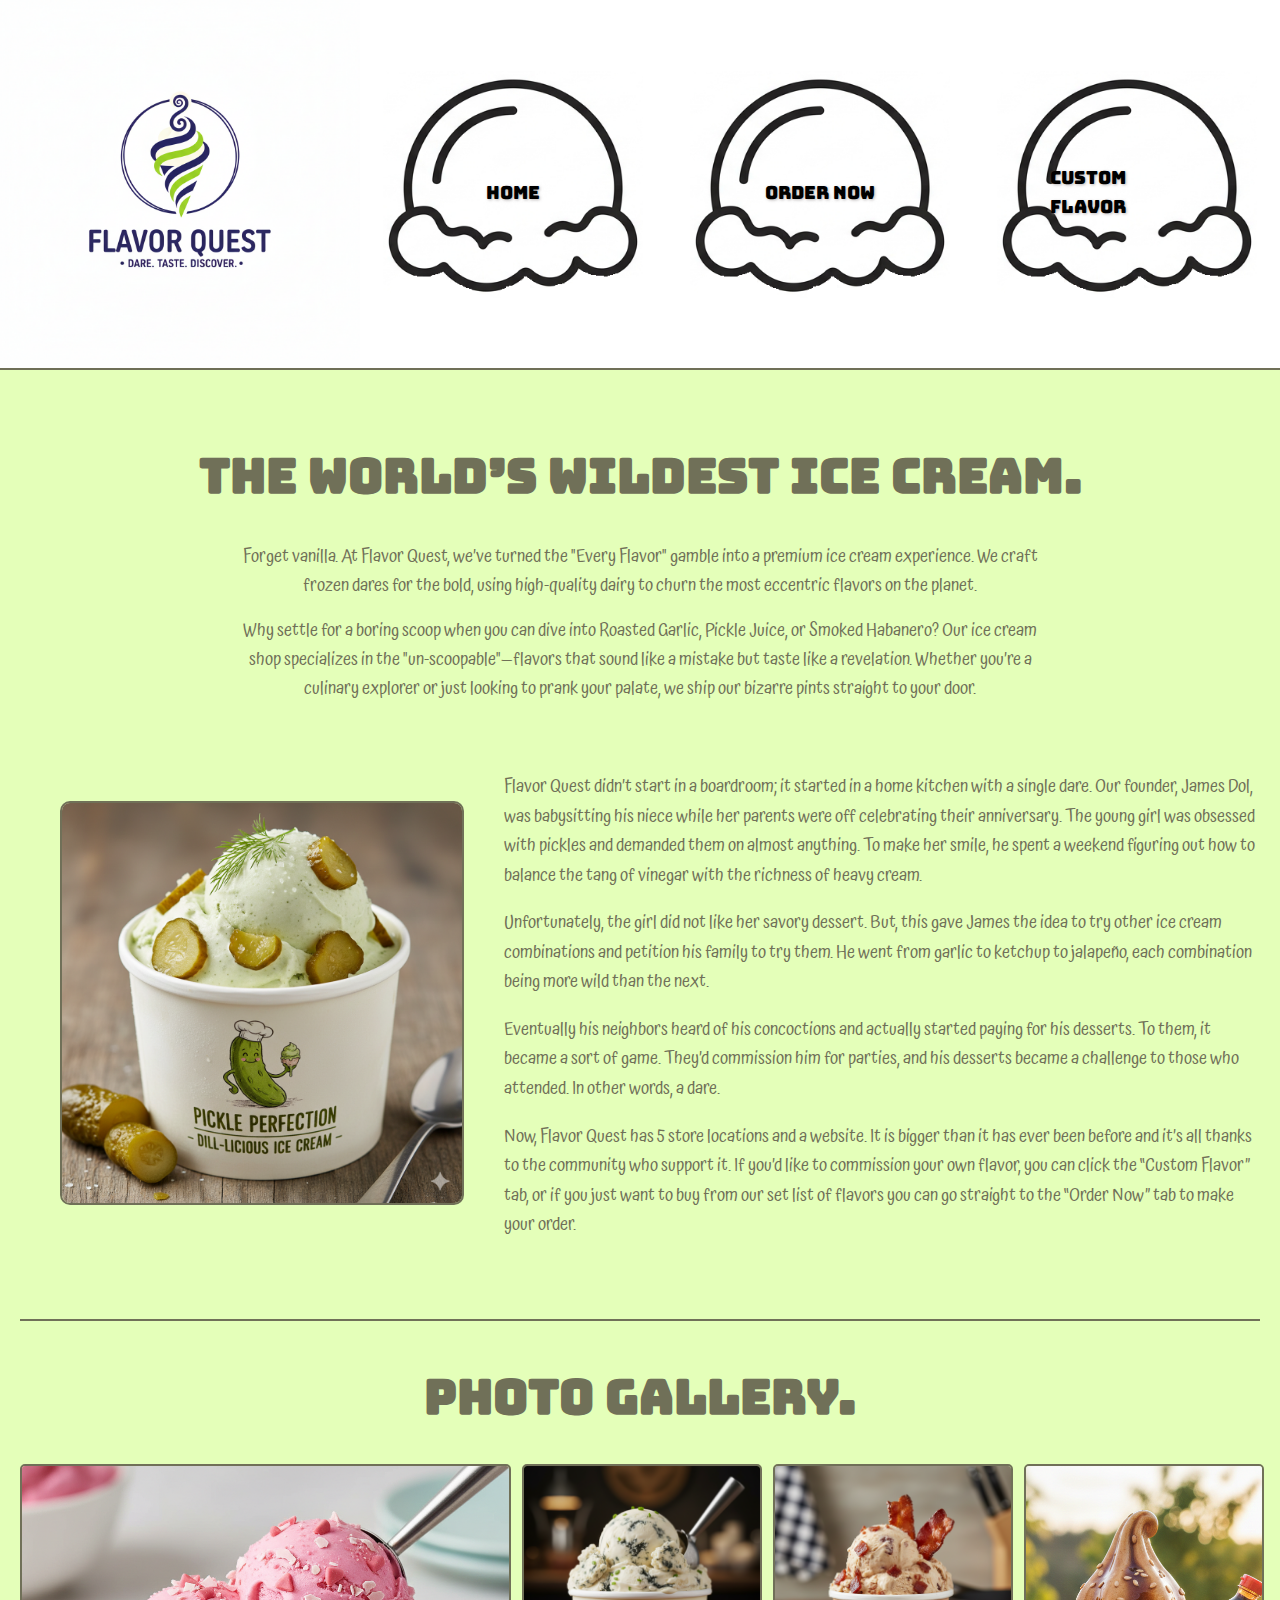
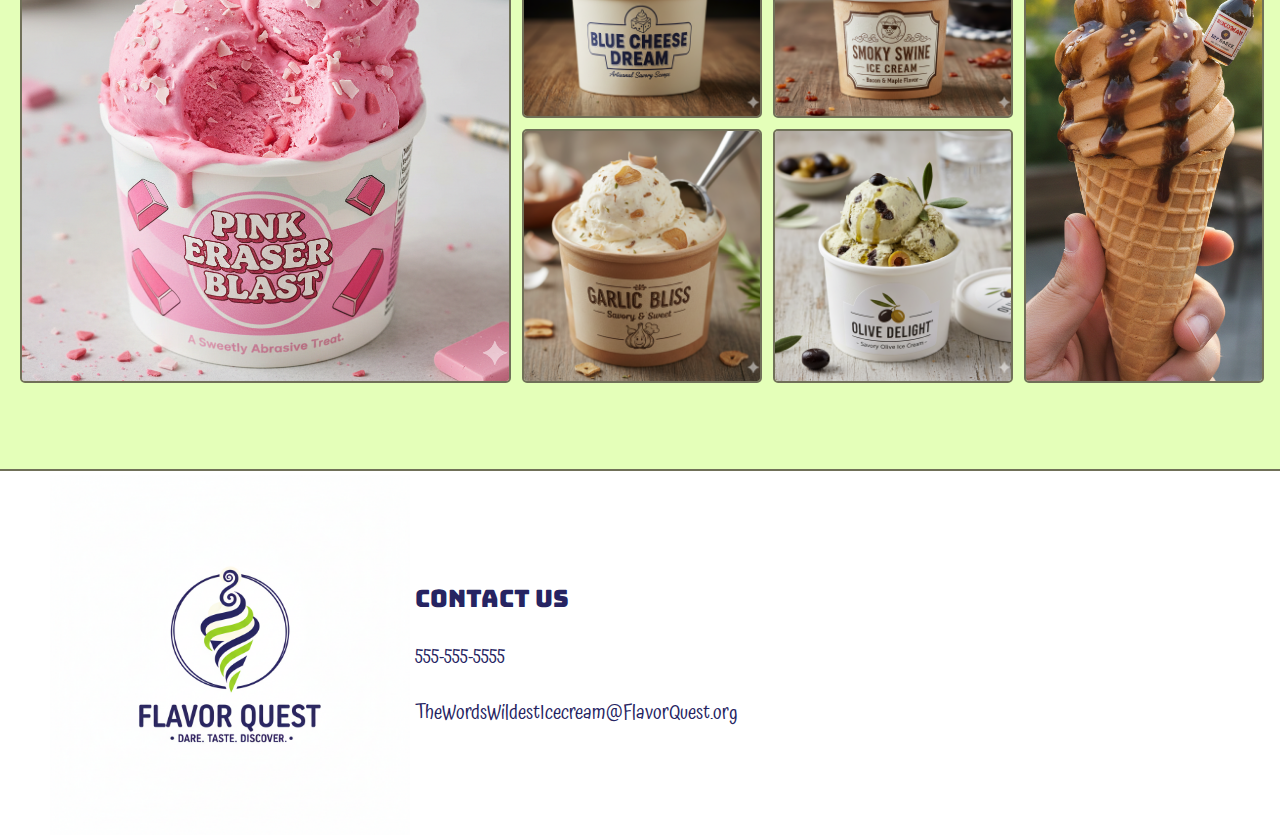
<file: Jensen/index.html>
<!DOCTYPE html>
<html lang="en">
<head>
    <meta charset="UTF-8">
    <meta name="viewport" content="width=device-width, initial-scale=1.0">
    <title>Flavor Quest</title>
    <link rel="stylesheet" href="styles/style.css">
</head>

<body>

  <header>
     <a href="index.html">
     <img src="images/logo.png" alt="Logo" class="logo">
     </a>

    <nav>
     <ul class="nav-list">
     <li>
      <a href="index.html" class="nav-item">
        <img src="images/ice_cream_scoop.png" alt="scoop" width="100">
        <span class="nav-text">Home</span>
      </a>
     </li>

     <li>
      <a href="ordernow.html" class="nav-item">
        <img src="images/ice_cream_scoop.png" alt="scoop" width="100">
        <span class="nav-text">Order Now</span>
      </a>
     </li>

     <li>
      <a href="customflavor.html" class="nav-item">
        <img src="images/ice_cream_scoop.png" alt="scoop" width="100">
        <span class="nav-text">Custom Flavor</span>
      </a>
     </li>
     </ul>
    </nav>
     
  </header>

   <main>
   <section id="hero">
     <h2>The World’s Wildest Ice Cream.</h2>
     <p>Forget vanilla. At Flavor Quest, we’ve turned the "Every Flavor" gamble into a premium ice cream experience. We craft frozen dares for the bold, using high-quality dairy to churn the most eccentric flavors on the planet.</p>
     <p>Why settle for a boring scoop when you can dive into Roasted Garlic, Pickle Juice, or Smoked Habanero? Our ice cream shop specializes in the "un-scoopable"—flavors that sound like a mistake but taste like a revelation. Whether you’re a culinary explorer or just looking to prank your palate, we ship our bizarre pints straight to your door.</p>
   </section>

   <div id="pickle">
        <div class="pickle-ice-cream-container"></div> 
        <div class="pickle-ice-cream-img">
            <img src="images/pickle.png" alt="pickle">
        </div>
        <div class="pickle-ice-cream-text">
            <p>Flavor Quest didn’t start in a boardroom; it started in a home kitchen with a single dare. Our founder, James Dol, was babysitting his niece while her parents were off celebrating their anniversary. The young girl was obsessed with pickles and demanded them on almost anything. To make her smile, he spent a weekend figuring out how to balance the tang of vinegar with the richness of heavy cream.</p>
            <p>Unfortunately, the girl did not like her savory dessert. But, this gave James the idea to try other ice cream combinations and petition his family to try them. He went from garlic to ketchup to jalapeño, each combination being more wild than the next.</p>
            <p>Eventually his neighbors heard of his concoctions and actually started paying for his desserts. To them, it became a sort of game. They’d commission him for parties, and his desserts became a challenge to those who attended. In other words, a dare.</p>
            <p>Now, Flavor Quest has 5 store locations and a website. It is bigger than it has ever been before and it’s all thanks to the community who support it. If you’d like to commission your own flavor, you can click the “Custom Flavor” tab, or if you just want to buy from our set list of flavors you can go straight to the “Order Now” tab to make your order.</p>
        </div>
   </div>

    <hr>

    <section>
    <h2 class="gallery-title">Photo Gallery.</h2> 
    <div class="gallery-grid-system">
        <img src="images/pink_eraser.png" alt="1" class="img-large">
        <img src="images/blue_cheese.png" alt="2">
        <img src="images/bacon.png" alt="3">
        <img src="images/garlic.png" alt="4">
        <img src="images/olive.png" alt="5">
        <img src="images/ice_cream_cone.png" alt="6" class="img-tall">
    </div> 
    </section>
    </main>

    <footer>
      <img src="images/logo.png" alt="Logo" class="logo">
   
      <div class="contact-info">
        <div class="contact-title">Contact Us</div>
        <div class="contact-phone">555-555-5555</div>
        <div class="contact-email">TheWordsWildestIcecream@FlavorQuest.org</div>
      </div>
   </footer>
   
</body>
</html>
</file>
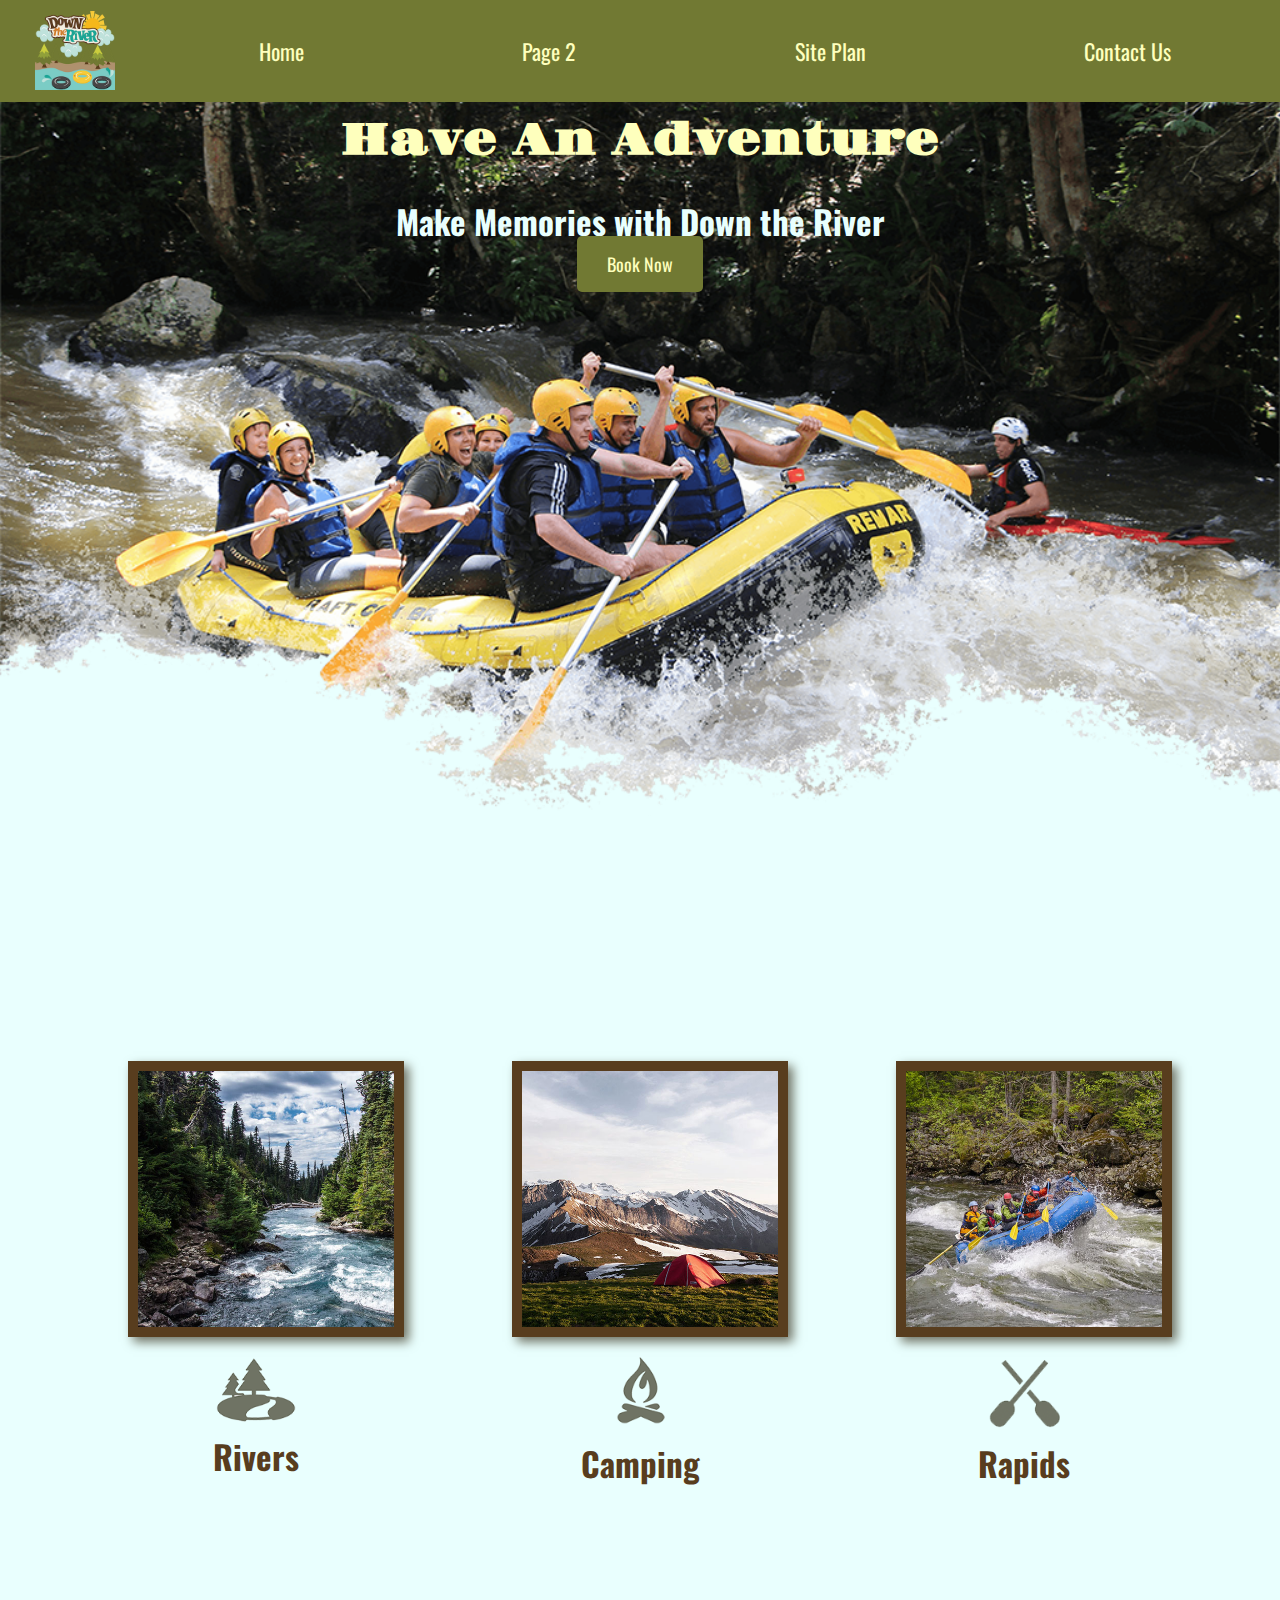
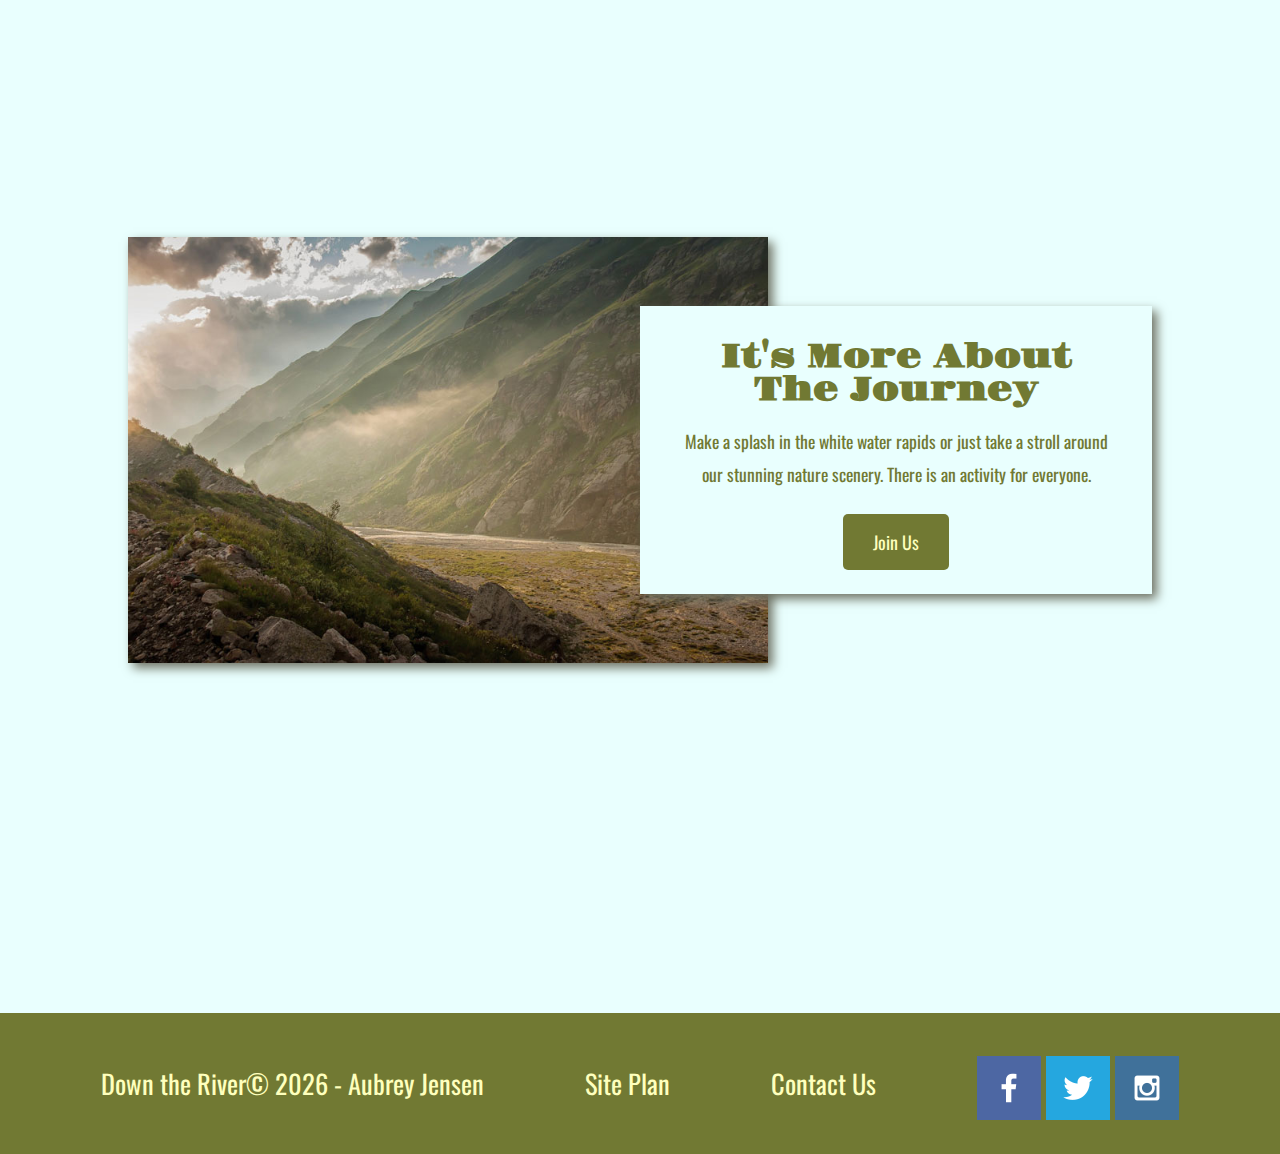
<file: wwr/index.html>
<!DOCTYPE html>
<html lang="en">
<head>
    <link rel="stylesheet" href="styles/style.css">
    <meta charset="UTF-8">
    <meta name="viewport" content="width=device-width, initial-scale=1.0">
    <title>Whitewater Rafting Vacations | Down the River | Home</title>
</head>
<body>
    <div id="content">
        <header>
            <a id="logo_link" href="index.html">
                <img class="logo" src="images/logo.png" alt="Down the River Logo">
            </a>
            <nav>
                <a href="index.html">Home</a>
                <a href="#">Page 2</a>
                <a href="site-plan-rafting.html">Site Plan</a>
                <a href="contactus.html">Contact Us</a>
            </nav>
        </header>
        <div id="hero">
            <div id="hero-box">
                <img id="hero-img" src="images/hero.png" alt="People enjoying white water rafting">
            </div>
            <section id="hero-msg">
                <h1 class="home-title">Have An Adventure</h1>
                <h2>Make Memories with Down the River </h2>
                <div class="button-box">
                    <a class="book" href="rates.html">Book Now</a>
                </div>
            </section>
        </div>
        <main class="home-grid">
            <section class="rivers-card">
                <img class="card-img" src="images/rivers.jpg" alt="river in forest">
                <img class="icon" src="images/river_icon.png" alt="river icon">
                <h2>Rivers</h2>
            </section>
            <section class="camping-card">
                <img class="card-img" src="images/camping.jpg" alt="tent in mountains">
                <img class="icon" src="images/fire_icon.png" alt="fire icon">
                <h2>Camping</h2>
            </section>
            <section class="rapids-card">
                <img class="card-img" src="images/rapids.jpg" alt="rafting boat">
                <img class="icon" src="images/oars.png" alt="oars icon">
                <h2>Rapids</h2>
            </section>
            <div id="background"></div>
            <img class="mountains" src="images/mountains.jpg" alt="Misty mountains">
            <section class="msg">
                <h2>It's More About The Journey</h2>
                <p>Make a splash in the white water rapids or just take a stroll around our stunning nature scenery. There is an activity for everyone.</p>
                <a class="join" href="rivers.html">Join Us</a>
            </section>
        </main>  
        <footer>
            <p>Down the River&copy; 2026 - Aubrey Jensen</p>
            <p><a href="site-plan-rafting.html">Site Plan</a></p>
            <p><a href="contactus.html">Contact Us</a></p>
            <div class="social">
                <a href="https://facebook.com" target="_blank">
                    <img src="images/facebook.png" alt="fb icon">
                </a>
                <a href="http://twitter.com" target="_blank">
                    <img src="images/twitter.png" alt="twitter icon">
                </a>
                <a href="https://instagram.com" target="_blank">
                    <img src="images/instagram.png" alt="instagram icon">
                </a>
            </div>
        </footer>
    </div>
</body>
</html>
</file>
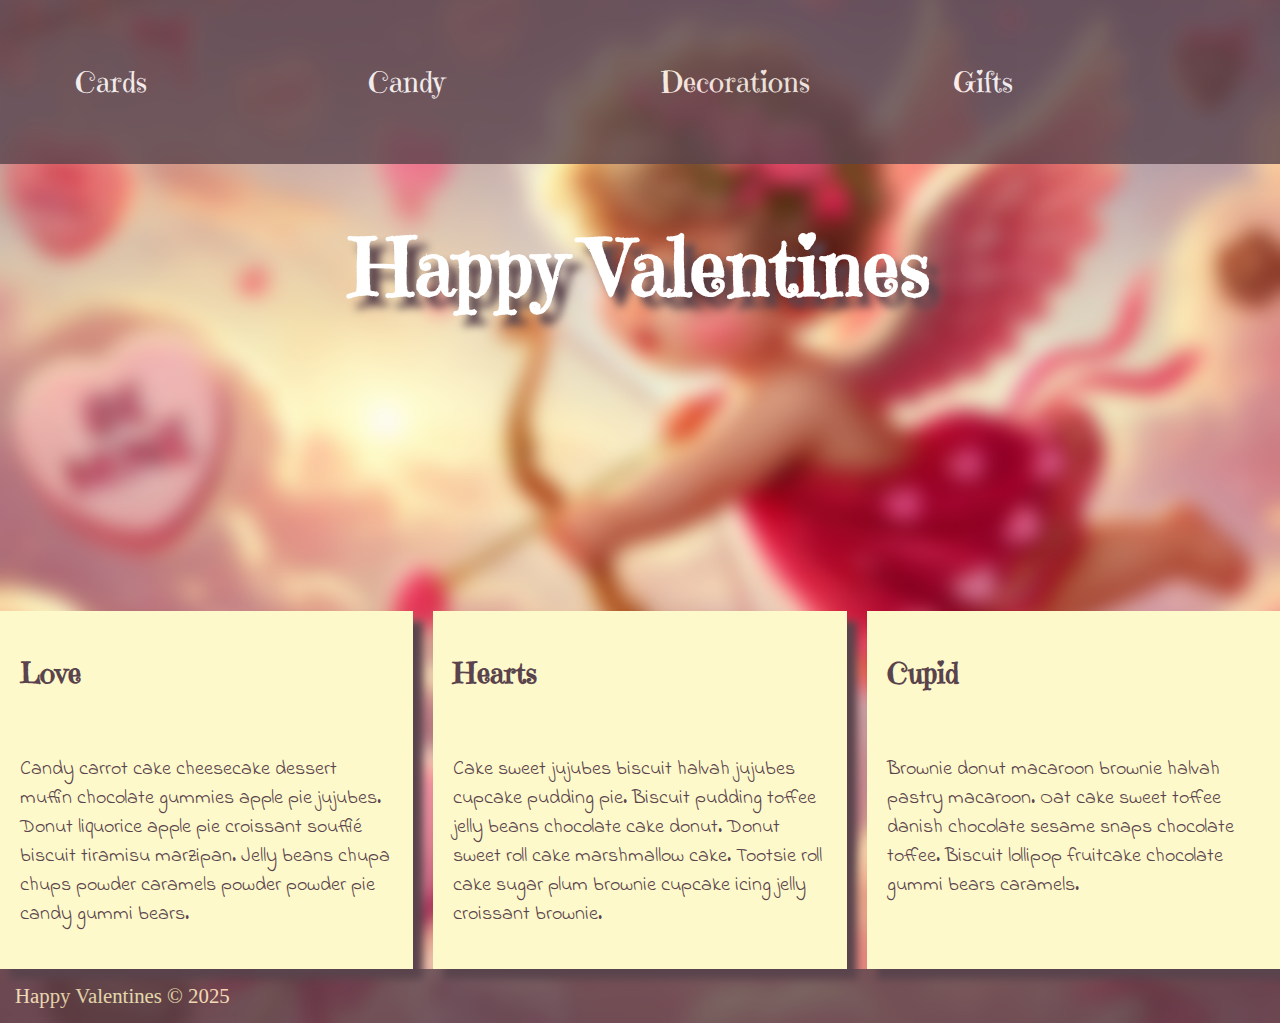
<file: ice/valentines/valentines/index.html>
<!DOCTYPE html>
<html lang="en">

<head>
    <meta charset="UTF-8">
    <meta name="viewport" content="width=device-width, initial-scale=1.0">
    <title>Happy Valentines Page</title>
    <link href="styles/styles.css" rel="stylesheet">
</head>

<body>
    <div id="wrapper">
        <header>
            <nav>
                <ul>
                    <li>Cards</li>
                    <li>Candy</li>
                    <li>Decorations</li>
                    <li>Gifts</li>
                </ul>
            </nav>
        </header>
        <main>
            <h1>Happy Valentines</h1>
            <img src="images/valentines.png">
            <section>
                <h2>Love</h2>
                <p>Candy carrot cake cheesecake dessert muffin chocolate gummies apple
                    pie jujubes. Donut liquorice apple pie croissant soufflé biscuit
                    tiramisu marzipan. Jelly beans chupa chups powder caramels powder
                    powder pie candy gummi bears. </p>
            </section>
            <section>
                <h2>Hearts</h2>
                <p>Cake sweet jujubes biscuit halvah jujubes cupcake pudding pie. Biscuit
                    pudding toffee jelly beans chocolate cake donut. Donut sweet roll cake
                    marshmallow cake. Tootsie roll cake sugar plum brownie cupcake icing
                    jelly croissant brownie.</p>
            </section>
            <section>
                <h2>Cupid</h2>
                <p>Brownie donut macaroon brownie halvah pastry macaroon. Oat cake sweet
                    toffee danish chocolate sesame snaps chocolate toffee. Biscuit lollipop
                    fruitcake chocolate gummi bears caramels.</p>
            </section>
        </main>
        <footer>
            Happy Valentines &copy; 2025
        </footer>
    </div>
</body>

</html>
</file>
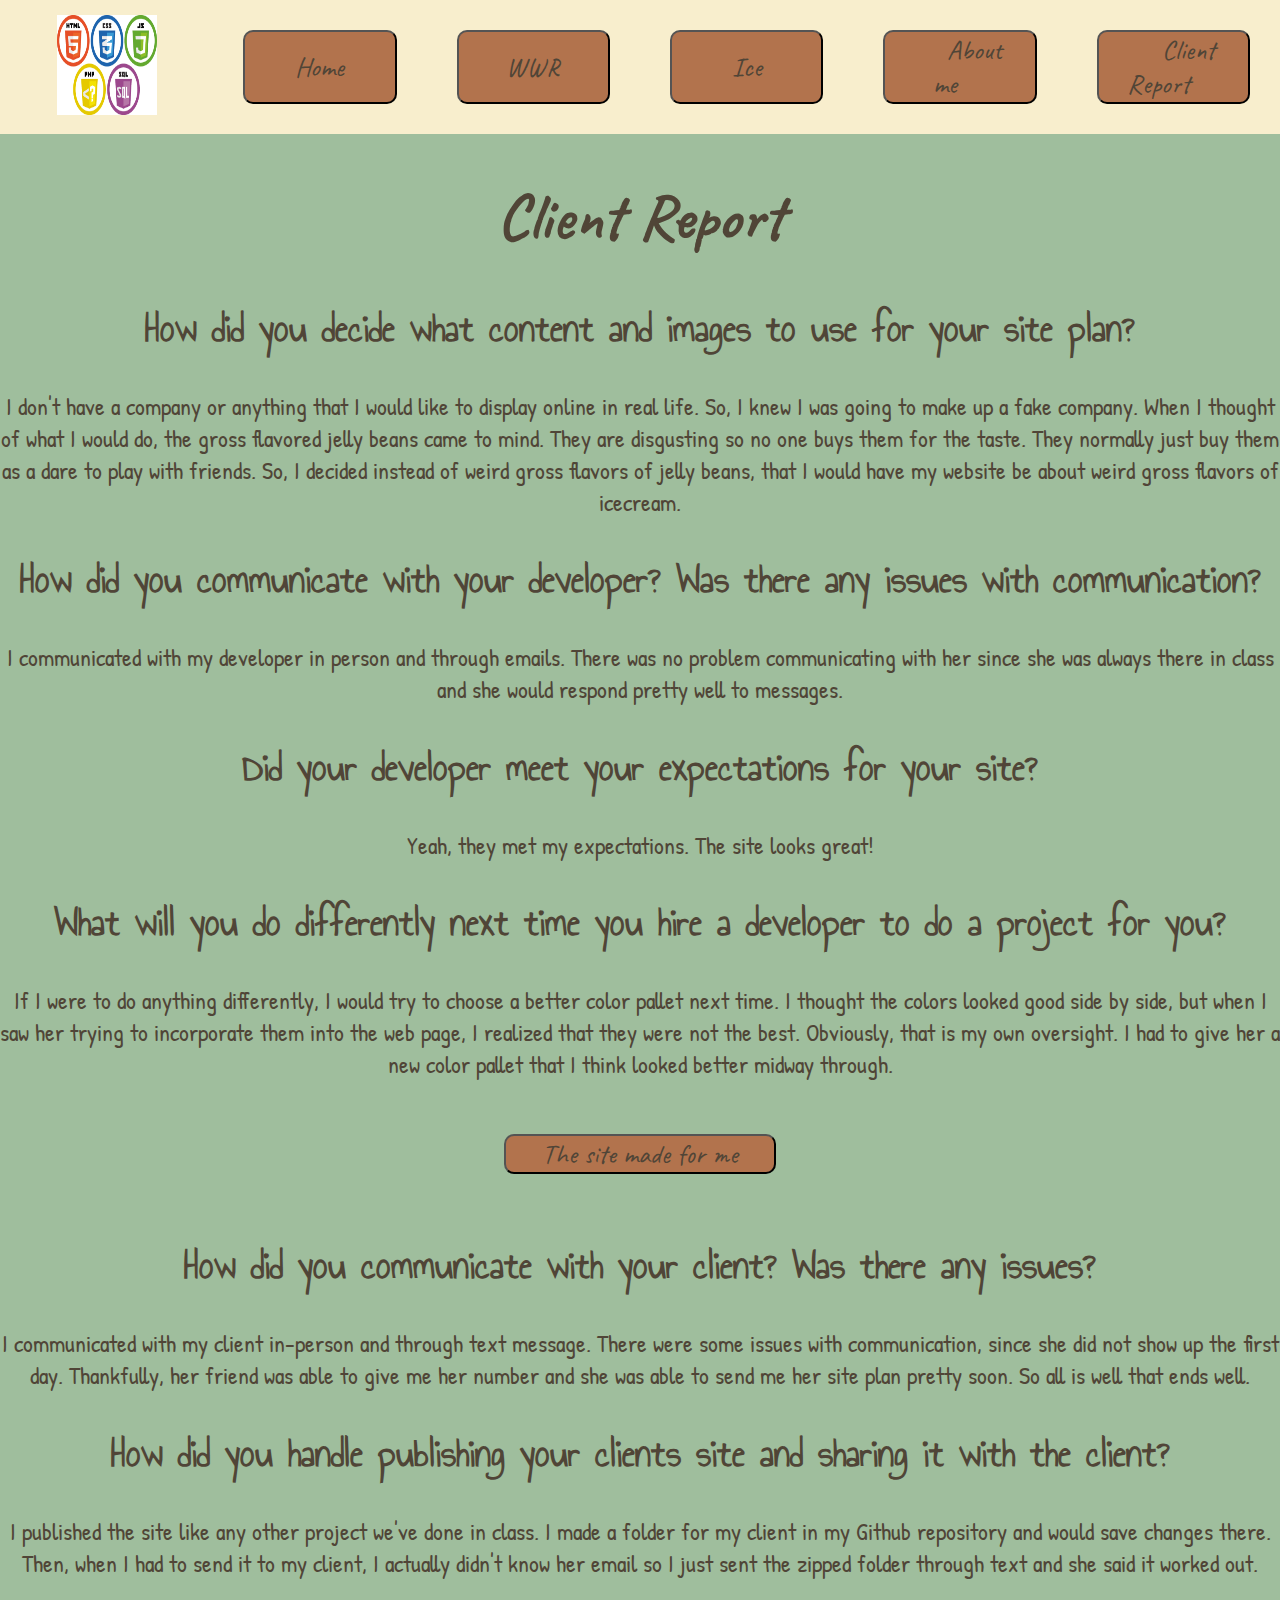
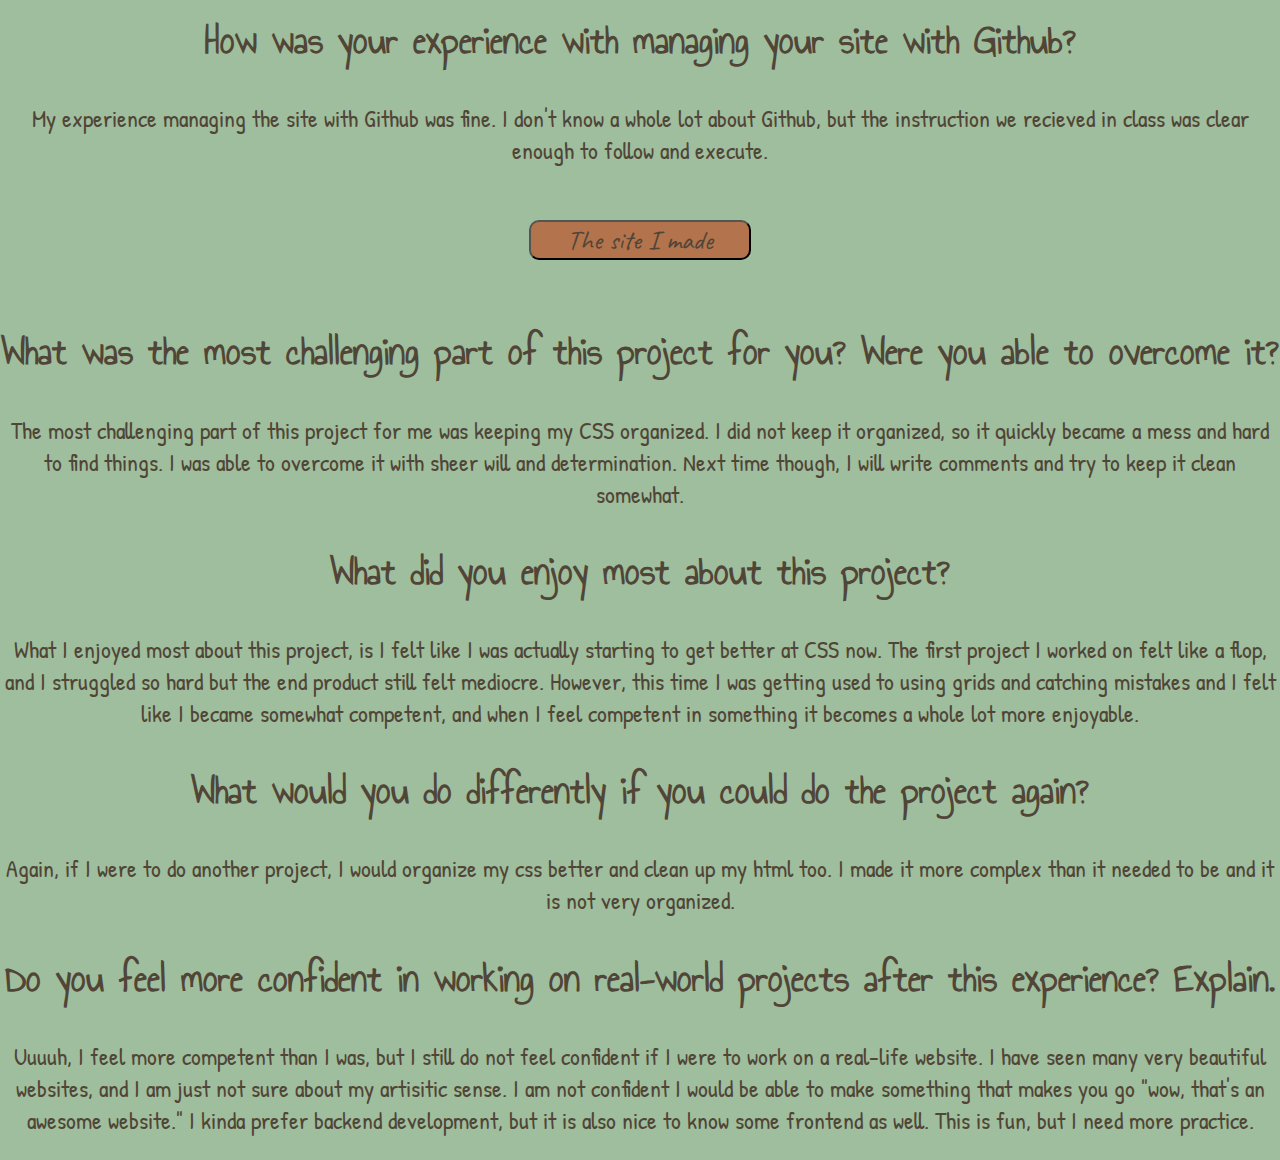
<file: client_report.html>
<!DOCTYPE html>
<html lang="en">
<head>
    <meta charset="UTF-8">
    <meta name="viewport" content="width=device-width, initial-scale=1.0">
    <title>Client Report</title>
    <link href="styles/styles.css" rel="stylesheet">
</head>
<body id="client_report_body">
    <header>
        <nav>
            <a id="web_logo" href="">
                <img class="logo" src="images/html logo.png" alt="Web Logo">
            </a>
            <button><a href="">Home</a></button>
            <button><a href="https://aubrey-projects.github.io/wdd130/wwr/index.html">WWR</a></button>
            <button><a href="https://aubrey-projects.github.io/wdd130/ice.html">Ice</a></button>
            <button><a href="">About me</a></button>
            <button><a href="https://aubrey-projects.github.io/wdd130/client_report.html">Client Report</a></button>
        </nav>
    </header>
    <main>
        <h1>Client Report</h1>
        <h2>How did you decide what content and images to use for your site plan?</h2>
        <p>I don't have a company or anything that I would like to display online in real life. So, I knew I was going to make up a fake company. When I thought of what I would do, the gross flavored jelly beans came to mind. They are disgusting so no one buys them for the taste. They normally just buy them as a dare to play with friends. So, I decided instead of weird gross flavors of jelly beans, that I would have my website be about weird gross flavors of icecream.</p>
        <h2>How did you communicate with your developer? Was there any issues with communication?</h2>
        <p>I communicated with my developer in person and through emails. There was no problem communicating with her since she was always there in class and she would respond pretty well to messages.</p>
        <h2>Did your developer meet your expectations for your site?</h2>
        <p>Yeah, they met my expectations. The site looks great!</p>
        <h2>What will you do differently next time you hire a developer to do a project for you?</h2>
        <p>If I were to do anything differently, I would try to choose a better color pallet next time. I thought the colors looked good side by side, but when I saw her trying to incorporate them into the web page, I realized that they were not the best. Obviously, that is my own oversight. I had to give her a new color pallet that I think looked better midway through.</p>
        <button><a href="">The site made for me</a></button>
        <br>
        <h2>How did you communicate with your client? Was there any issues?</h2>
        <p>I communicated with my client in-person and through text message. There were some issues with communication, since she did not show up the first day. Thankfully, her friend was able to give me her number and she was able to send me her site plan pretty soon. So all is well that ends well.</p>
        <h2>How did you handle publishing your clients site and sharing it with the client?</h2>
        <p>I published the site like any other project we've done in class. I made a folder for my client in my Github repository and would save changes there. Then, when I had to send it to my client, I actually didn't know her email so I just sent the zipped folder through text and she said it worked out.</p>
        <h2>How was your experience with managing your site with Github?</h2>
        <p>My experience managing the site with Github was fine. I don't know a whole lot about Github, but the instruction we recieved in class was clear enough to follow and execute.</p>
        <button><a href="">The site I made</a></button>
        <br>
        <h2>What was the most challenging part of this project for you? Were you able to overcome it?</h2>
        <p>The most challenging part of this project for me was keeping my CSS organized. I did not keep it organized, so it quickly became a mess and hard to find things. I was able to overcome it with sheer will and determination. Next time though, I will write comments and try to keep it clean somewhat.</p>
        <h2>What did you enjoy most about this project?</h2>
        <p>What I enjoyed most about this project, is I felt like I was actually starting to get better at CSS now. The first project I worked on felt like a flop, and I struggled so hard but the end product still felt mediocre. However, this time I was getting used to using grids and catching mistakes and I felt like I became somewhat competent, and when I feel competent in something it becomes a whole lot more enjoyable.</p>
        <h2>What would you do differently if you could do the project again?</h2>
        <p>Again, if I were to do another project, I would organize my css better and clean up my html too. I made it more complex than it needed to be and it is not very organized.</p>
        <h2>Do you feel more confident in working on real-world projects after this experience? Explain.</h2>
        <p>Uuuuh, I feel more competent than I was, but I still do not feel confident if I were to work on a real-life website. I have seen many very beautiful websites, and I am just not sure about my artisitic sense. I am not confident I would be able to make something that makes you go "wow, that's an awesome website." I kinda prefer backend development, but it is also nice to know some frontend as well. This is fun, but I need more practice.</p>
    </main>
</body>
</html>
</file>
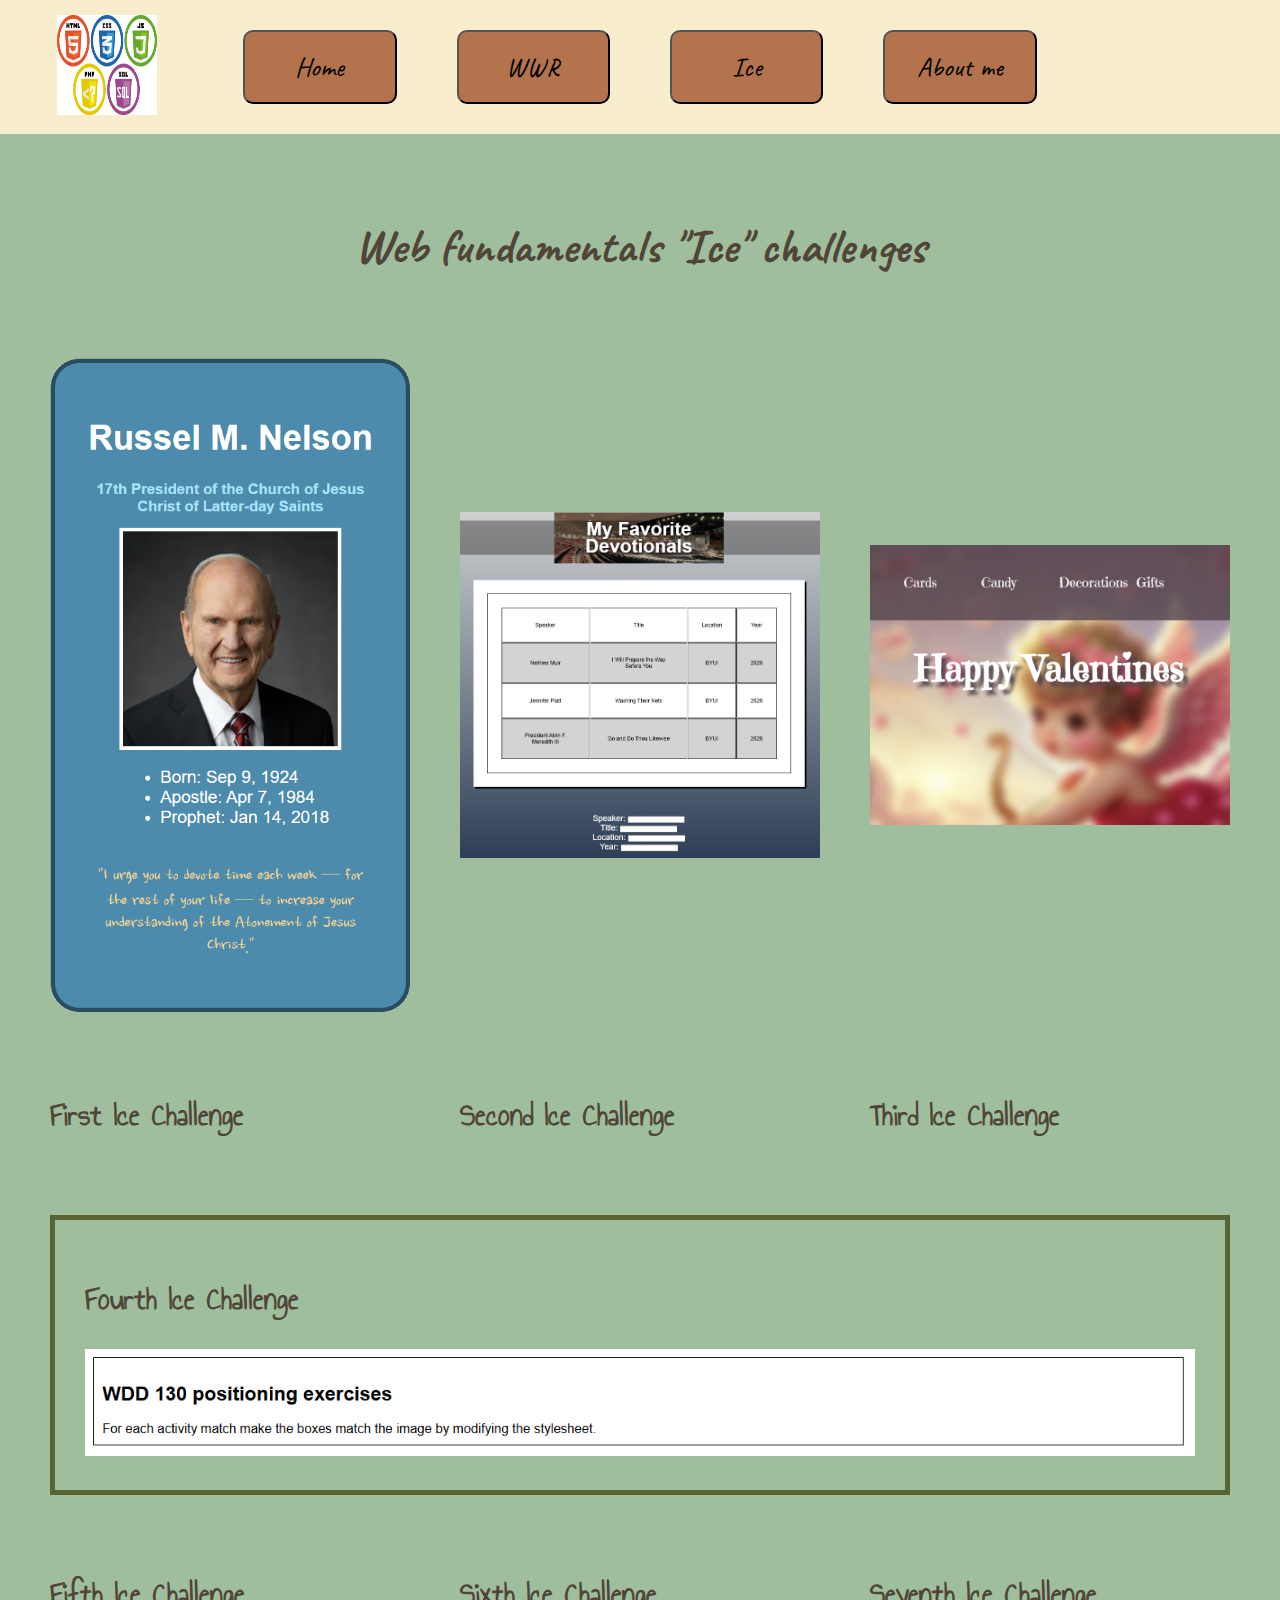
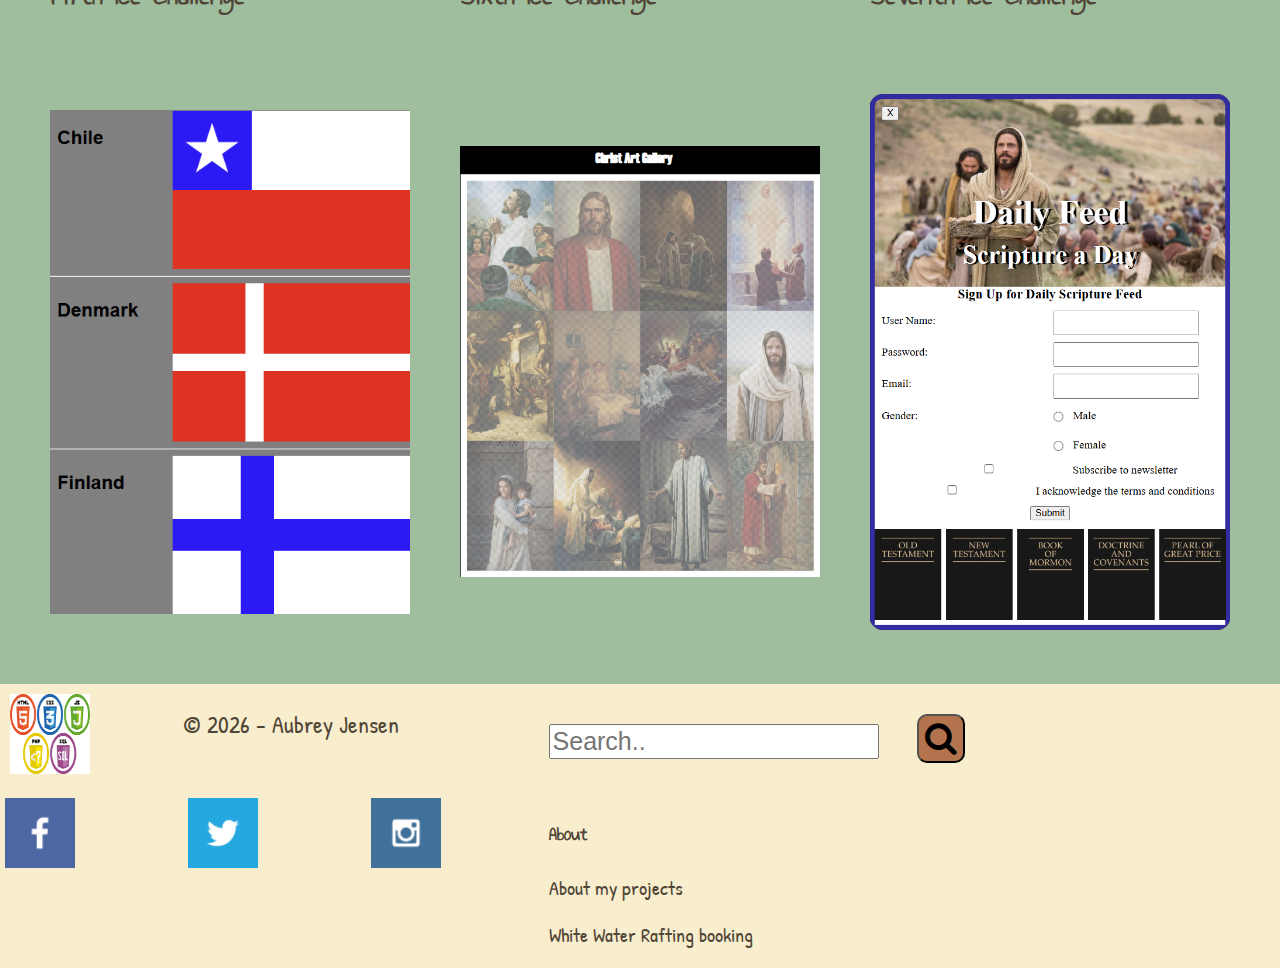
<file: ice.html>
<!DOCTYPE html>
<html lang="en">
    <head>
        <meta charset="UTF-8">
        <meta name="viewport" content="width=device-width, initial-scale=1.0">
        <title>Portal Page</title>
        <link href="styles/styles.css" rel="stylesheet">

    </head>
    <body>
        <header>
            <nav>
                <a id="web_logo" href="">
                    <img class="logo" src="images/html logo.png" alt="Web Logo">
                </a>
                <button><a href="https://aubrey-projects.github.io/wdd130/index.html">Home</a></button>
                <button><a href="wwr/index.html">WWR</a></button>
                <button><a href="ice/prophet_cards/prophet_cards/nelson.html">Ice</a></button>
                <button><a href="">About me</a></button>
            </nav>
        </header>
        <main id="ice_main">
            <h1>Web fundamentals "Ice" challenges</h1>
            <h2>First Ice Challenge</h2>
            <a class="challenge1" href="https://aubrey-projects.github.io/wdd130/ice/prophet_cards/prophet_cards/nelson.html">
                <img src="images/president_nelson.png" alt="Information about President Russel M. Nelson">
            </a>
            <h2>Second Ice Challenge</h2>
            <a class="challenge2" href="https://aubrey-projects.github.io/wdd130/ice/favorite_devo/favorite_devo/favdevo">
                <img src="images/devo.png" alt="Table of favorite devotionals">
            </a>
            <h2>Third Ice Challenge</h2>
            <a class="challenge3" href="https://aubrey-projects.github.io/wdd130/ice/valentines/valentines/index.html">
                <img src="images/valentines.png" alt="Valentines day website">
            </a>
            <div class="middle_challenge">
                <h2 class="challenge4">Fourth Ice Challenge</h2>
                <a class="challenge4" href="https://aubrey-projects.github.io/wdd130/ice/positioning/positioning/positioning.html">
                    <img src="images/positioning.png" alt="Instructions for positioning ice challenge">
                </a>
            </div>
            <h2>Fifth Ice Challenge</h2>
            <a class="challenge5" href="https://aubrey-projects.github.io/wdd130/ice/grid_flags/grid_flags/flags.html">
                <img src="images/flags.png" alt="Chile, Denmark, and Finland flag">
            </a>
            <h2>Sixth Ice Challenge</h2>
            <a class="challenge6" href="https://aubrey-projects.github.io/wdd130/ice/gallery/gallery/gallery.html">
                <img src="images/christ_photos.png" alt="Gallery of Christ photos">
            </a>
            <h2>Seventh Ice Challenge</h2>
            <a class="challenge7" href="https://aubrey-projects.github.io/wdd130/ice/signup/signup/signup.html">
                <img src="images/christ_signup.png" alt="Signup for daily scripture">
            </a>
        </main>
        <footer>
            <img class="logo" src="images/html logo.png" alt="Web Logo">
            <p class="copyright">© 2026 - Aubrey Jensen</p>
            <a href="https://facebook.com" target="_blank">
                <img class="facebook_logo" src="images/facebook logo.png" alt="Facebook logo">
            </a>
            <a href="http://twitter.com" target="_blank">
                <img class="twitter_logo" src="images/twitter logo.png" alt="Twitter logo">
            </a>
            <a href="https://instagram.com" target="_blank">
                <img class="instagram_logo" src="images/instagram logo.png" alt="Instagram logo">
            </a>
            <link rel="stylesheet" href="https://cdnjs.cloudflare.com/ajax/libs/font-awesome/4.7.0/css/font-awesome.min.css">
            <form class="search_button" >
                <input type="text" placeholder="Search.." name="search">
                <button type="submit"><i class="fa fa-search"></i></button>
            </form>
            <div class="footer_info">
                <h4>About</h4>
                <a href="">
                    <p>About my projects</p>
                </a>
                <a href="https://aubrey-projects.github.io/wdd130/wwr/index.html">
                    <p>White Water Rafting booking</p>
                </a>
            </div>
        </footer>
    </body>
</html>
</file>
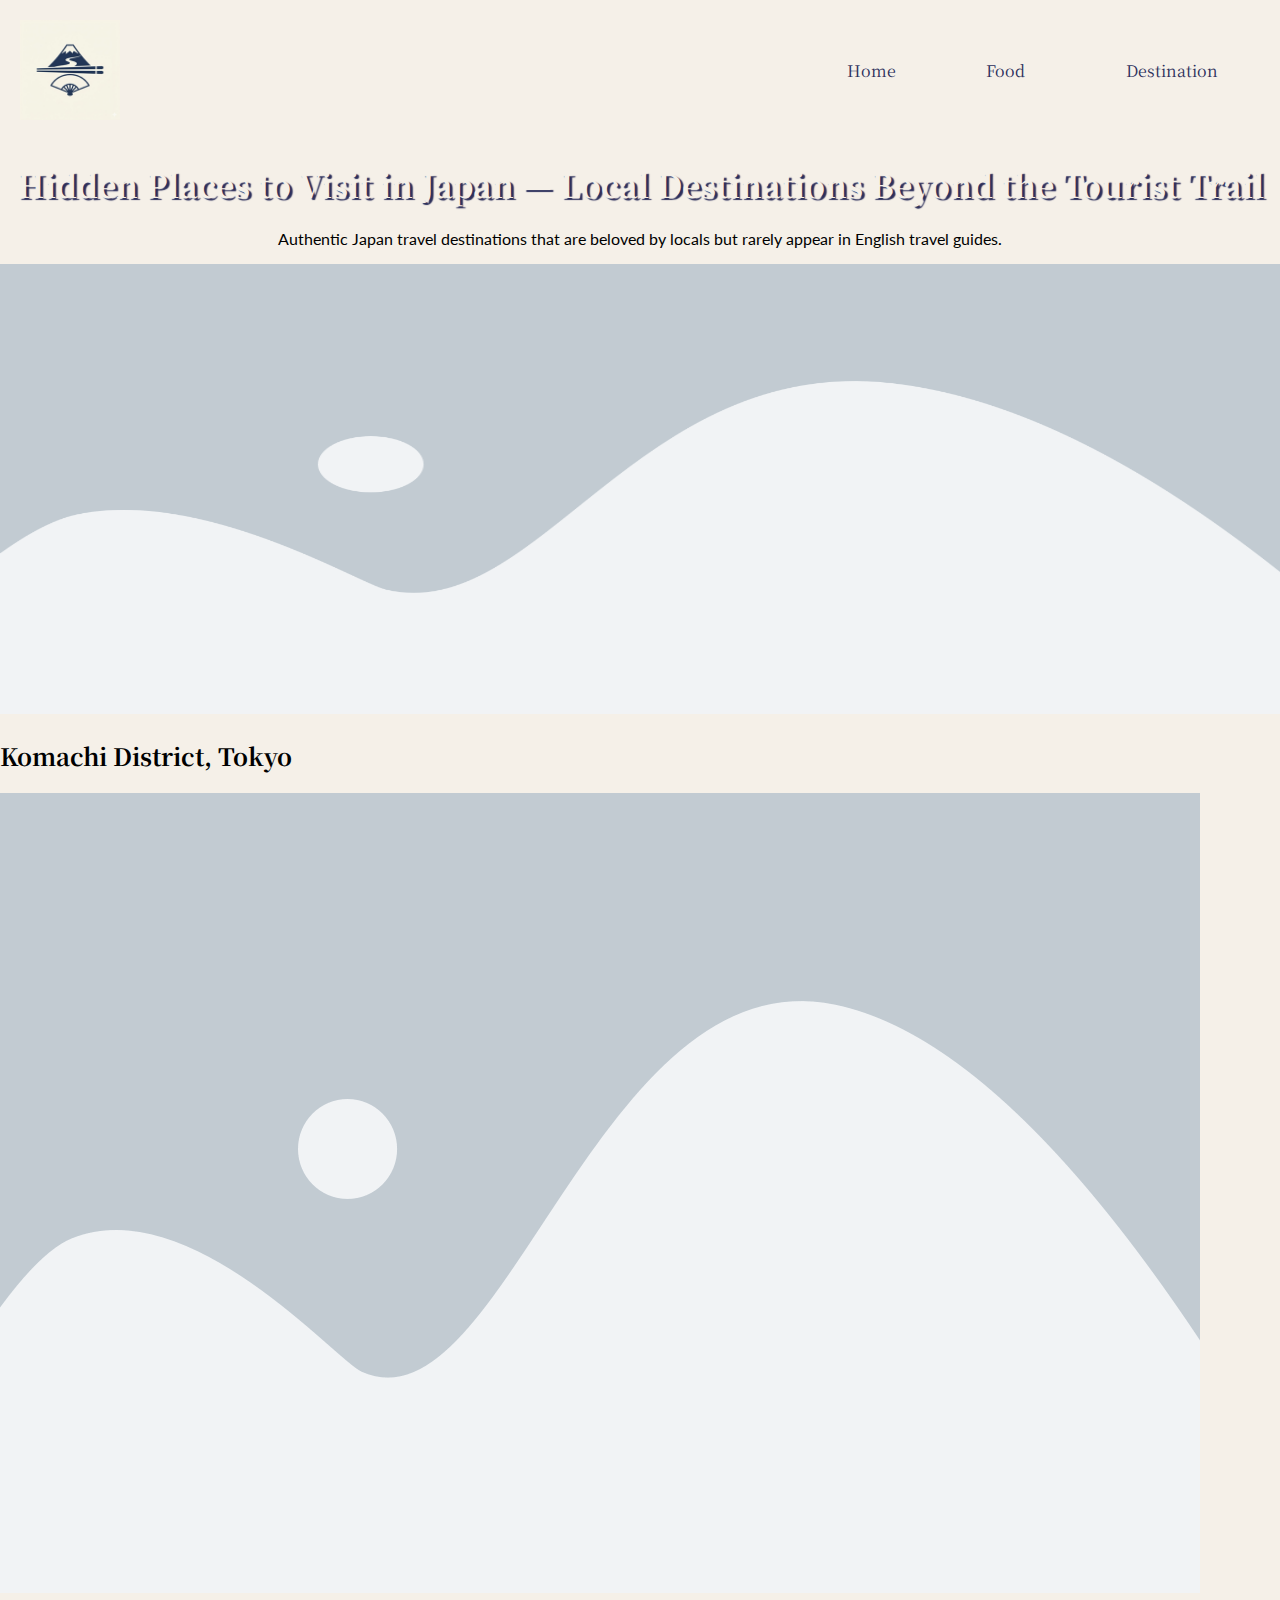
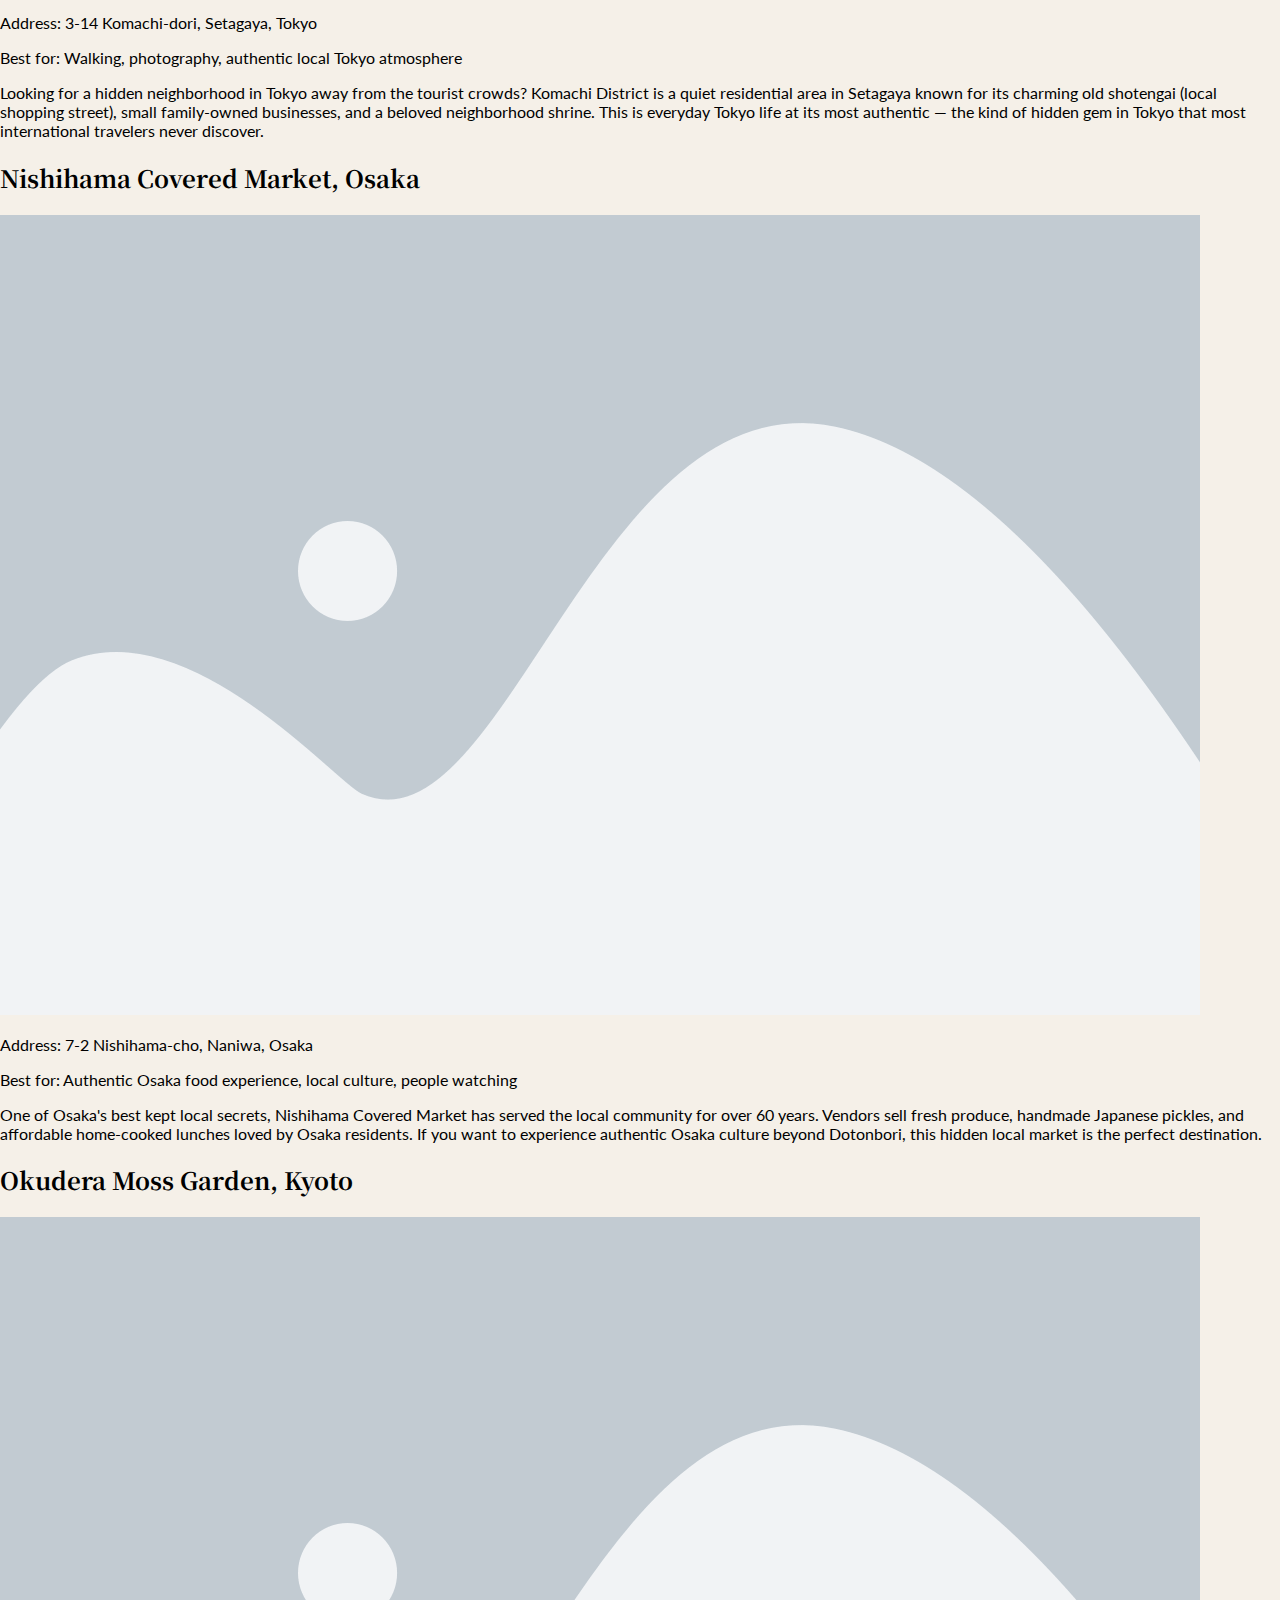
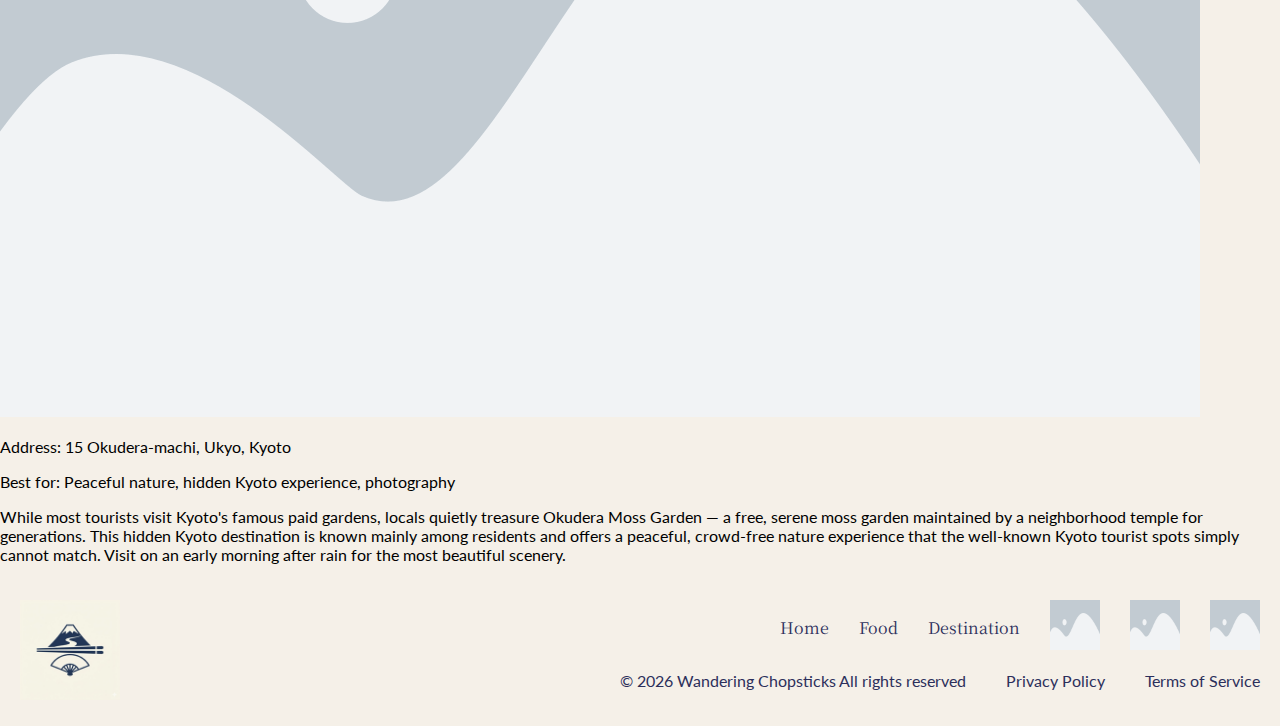
<file: Gonda/desitnation.html>
<!DOCTYPE html>
<html lang="en">
<head>
    <meta charset="UTF-8">
    <meta name="viewport" content="width=device-width, initial-scale=1.0">
    <link rel="stylesheet" href="styles/style.css">
    <title>Wandering Chopsticks</title>
</head>
<body>
    <header>
        <img class="logo" src="images/logo.png" alt="Wandering Chopsticks Logo">
        <nav>
            <a href="home.html">Home</a>
            <a href="food.html">Food</a>
            <a href="desitnation.html">Destination</a>
        </nav>
    </header>
    <main id="desitnation">
        <h1>Hidden Places to Visit in Japan — Local Destinations Beyond the Tourist Trail</h1>
        <p class="photo_text">Authentic Japan travel destinations that are beloved by locals but rarely appear in English travel guides.</p>
        <img class="background_photo" src="images/placeholder.png" alt="">

        <h2>Komachi District, Tokyo</h2>
        <img src="images/placeholder.png" alt="Photo of a peaceful Japanese shopping street">
        <p>Address: 3-14 Komachi-dori, Setagaya, Tokyo</p>
        <p>Best for: Walking, photography, authentic local Tokyo atmosphere</p>
        <p>Looking for a hidden neighborhood in Tokyo away from the tourist crowds? Komachi District is a quiet residential area in Setagaya known for its charming old shotengai (local shopping street), small family-owned businesses, and a beloved neighborhood shrine. This is everyday Tokyo life at its most authentic — the kind of hidden gem in Tokyo that most international travelers never discover.</p>

        <h2>Nishihama Covered Market, Osaka</h2>
        <img src="images/placeholder.png" alt="Photo of a traditional Japanese covered market">
        <p>Address: 7-2 Nishihama-cho, Naniwa, Osaka</p>
        <p>Best for: Authentic Osaka food experience, local culture, people watching</p>
        <p>One of Osaka's best kept local secrets, Nishihama Covered Market has served the local community for over 60 years. Vendors sell fresh produce, handmade Japanese pickles, and affordable home-cooked lunches loved by Osaka residents. If you want to experience authentic Osaka culture beyond Dotonbori, this hidden local market is the perfect destination.</p>

        <h2>Okudera Moss Garden, Kyoto</h2>
        <img src="images/placeholder.png" alt="Photo of a lush green Japanese moss garden">
        <p>Address: 15 Okudera-machi, Ukyo, Kyoto</p>
        <p>Best for: Peaceful nature, hidden Kyoto experience, photography</p>
        <p>While most tourists visit Kyoto's famous paid gardens, locals quietly treasure Okudera Moss Garden — a free, serene moss garden maintained by a neighborhood temple for generations. This hidden Kyoto destination is known mainly among residents and offers a peaceful, crowd-free nature experience that the well-known Kyoto tourist spots simply cannot match. Visit on an early morning after rain for the most beautiful scenery.</p>

    </main>
    <footer>
        <img class="logo" src="images/logo.png" alt="Wandering Chopsticks Logo">
        <nav>
            <a href="home.html">Home</a>
            <a href="food.html">Food</a>
            <a href="desitnation.html">Destination</a>
            <a href="https://instagram.com">
                <img src="images/placeholder.png" alt="Instagram Logo">
            </a>
            <a href="https://facebook.com">
                <img src="images/placeholder.png" alt="Facebook Logo">
            </a>
            <a href="http://twitter.com">
                <img src="images/placeholder.png" alt="Twitter Logo">
            </a>
        </nav>
        <pre>&copy; 2026 Wandering Chopsticks All rights reserved          Privacy Policy          Terms of Service</pre>
    </footer>
</body>
</html>
</file>
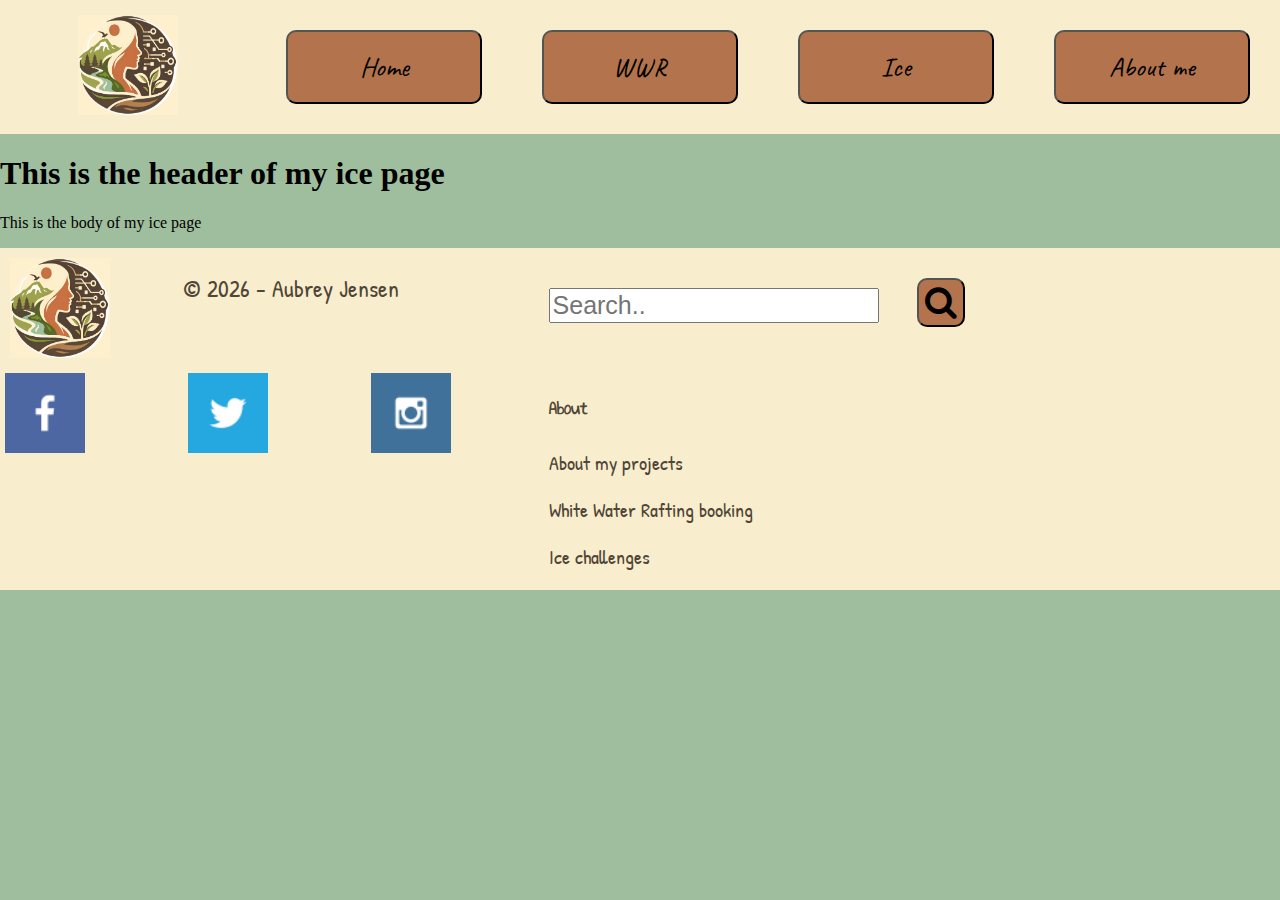
<file: ice/ice.html>
<!DOCTYPE html>
<html lang="en">
    <head>
        <meta charset="UTF-8">
        <meta name="viewport" content="width=device-width, initial-scale=1.0">
        <title>Portal Page</title>
        <link href="styles/styles.css" rel="stylesheet">

    </head>
    <body>
        <header>
            <nav>
                <a id="web_logo" href="">
                    <img class="logo" src="images/html logo.png" alt="Web Logo">
                </a>
                <button><a href="">Home</a></button>
                <button><a href="wwr/index.html">WWR</a></button>
                <button><a href="ice/prophet_cards/prophet_cards/nelson.html">Ice</a></button>
                <button><a href="">About me</a></button>
            </nav>
        </header>
        <main>
            <h1>This is the header of my ice page</h1>
            <p>This is the body of my ice page</p>
        </main>
        <footer>
            <img class="logo" src="images/html logo.png" alt="Web Logo">
            <p class="copyright">© 2026 - Aubrey Jensen</p>
            <a href="https://facebook.com" target="_blank">
                <img class="facebook_logo" src="images/facebook logo.png" alt="Facebook logo">
            </a>
            <a href="http://twitter.com" target="_blank">
                <img class="twitter_logo" src="images/twitter logo.png" alt="Twitter logo">
            </a>
            <a href="https://instagram.com" target="_blank">
                <img class="instagram_logo" src="images/instagram logo.png" alt="Instagram logo">
            </a>
            <link rel="stylesheet" href="https://cdnjs.cloudflare.com/ajax/libs/font-awesome/4.7.0/css/font-awesome.min.css">
            <form class="search_button" >
                <input type="text" placeholder="Search.." name="search">
                <button type="submit"><i class="fa fa-search"></i></button>
            </form>
            <div class="footer_info">
                <h4>About</h4>
                <a href="">
                    <p>About my projects</p>
                </a>
                <a href="">
                    <p>White Water Rafting booking</p>
                </a>
                <a href="">
                    <p>Ice challenges</p>
                </a>
            </div>
        </footer>
    </body>
</html>
</file>
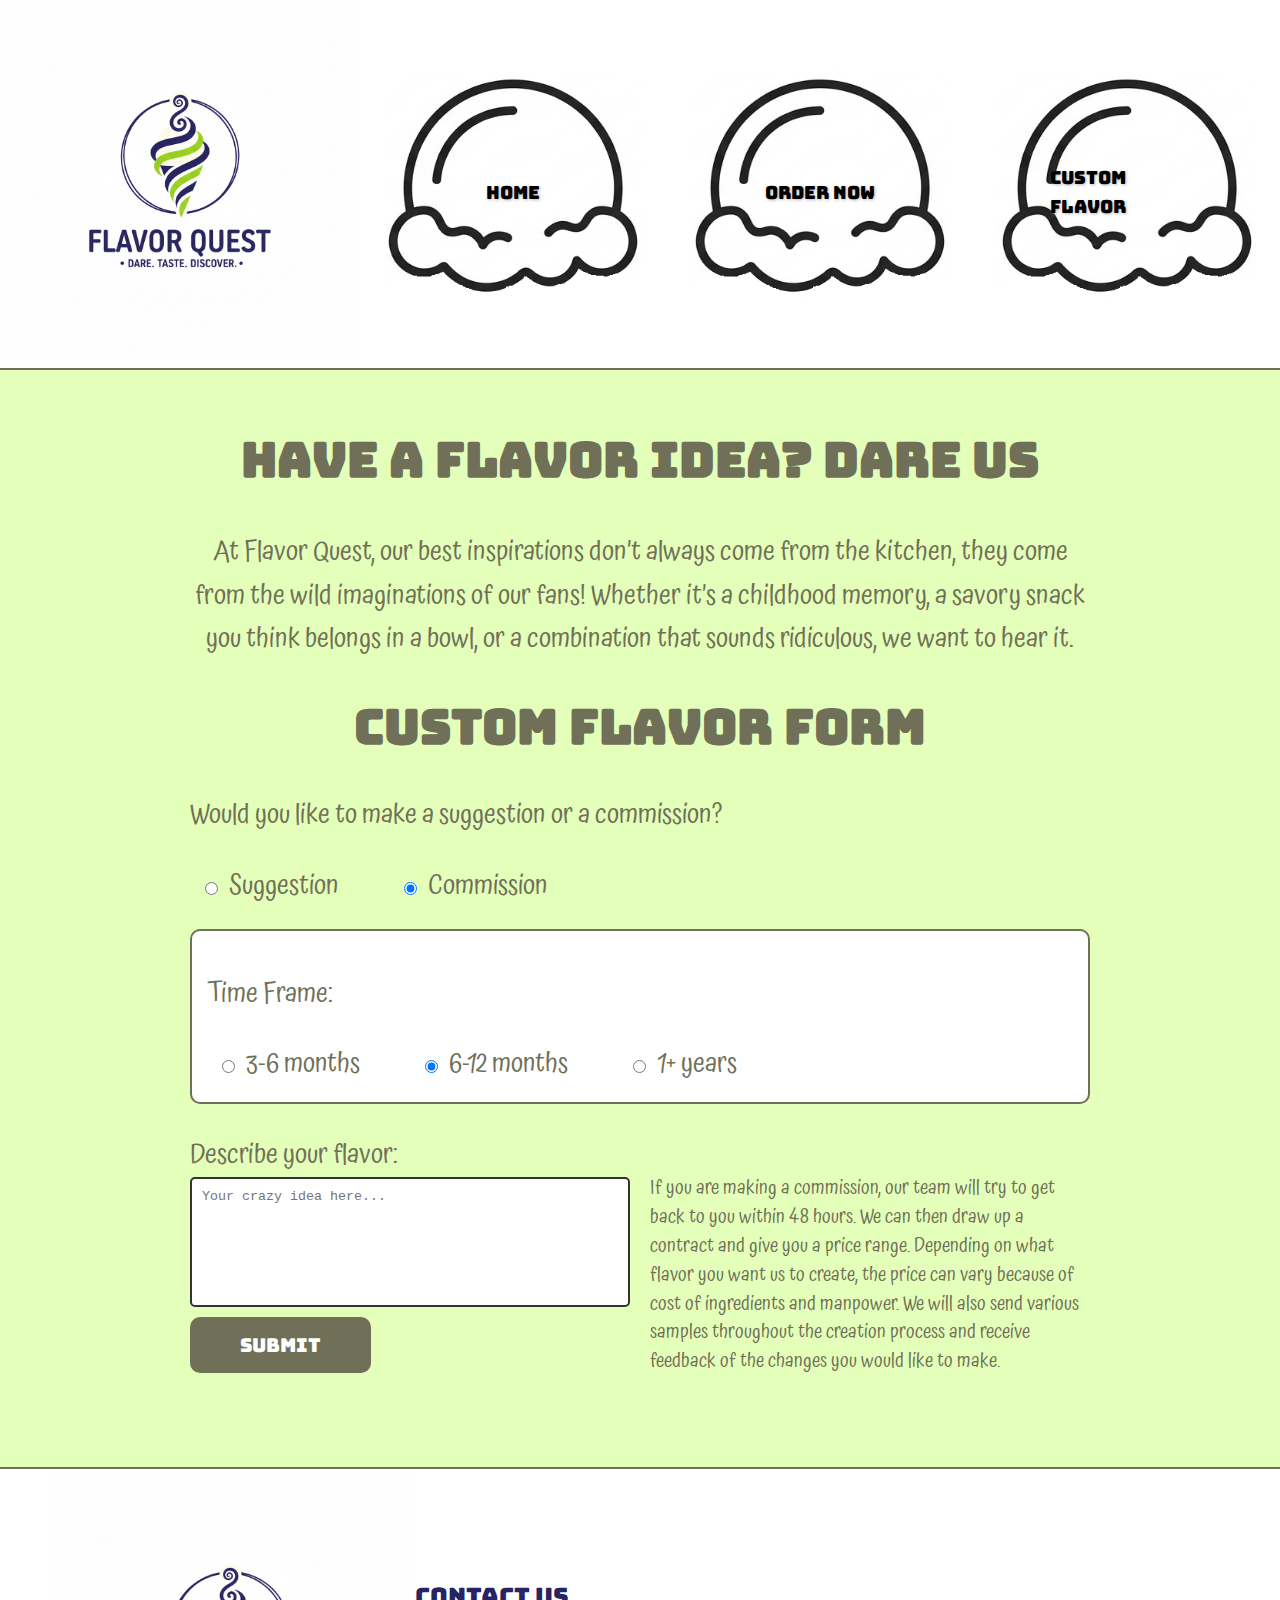
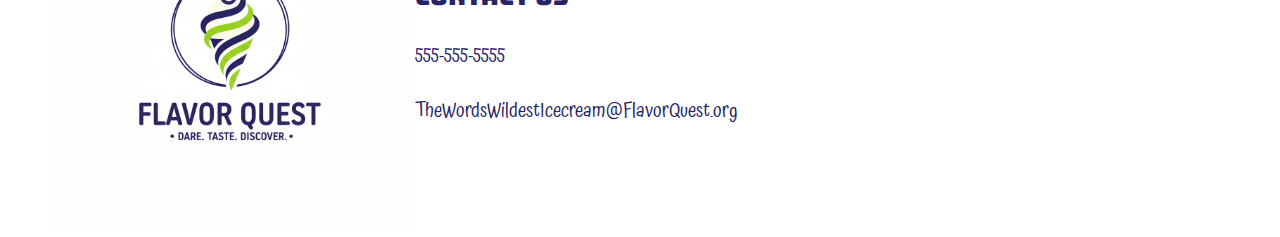
<file: Jensen/customflavor.html>
<!DOCTYPE html>
<html lang="en">
<head>
    <meta charset="UTF-8">
    <meta name="viewport" content="width=device-width, initial-scale=1.0">
    <title>Flavor Quest</title>
    <link rel="stylesheet" href="styles/style.css">
    <link rel="stylesheet" href="styles/customflaver.css">
</head>

<body>

    <header>
     <a href="index.html">
     <img src="images/logo.png" alt="Logo" class="logo">
     </a>

     <nav>
     <ul class="nav-list">
     <li>
      <a href="index.html" class="nav-item">
        <img src="images/ice_cream_scoop.png" alt="scoop" width="100">
        <span class="nav-text">Home</span>
      </a>
     </li>

     <li>
      <a href="ordernow.html" class="nav-item">
        <img src="images/ice_cream_scoop.png" alt="scoop" width="100">
        <span class="nav-text">Order Now</span>
      </a>
     </li>

     <li>
      <a href="customflavor.html" class="nav-item">
        <img src="images/ice_cream_scoop.png" alt="scoop" width="100">
        <span class="nav-text">Custom Flavor</span>
      </a>
     </li>
     </ul>
     </nav>
   </header>

   <main class="custom-page">
     <h1 class="bungee-font">Have a Flavor Idea? Dare Us</h1>

     <div class="intro-text atma-font">
      <p>
      At Flavor Quest, our best inspirations don’t always come from the kitchen, they come from the wild imaginations of our fans! 
      Whether it’s a childhood memory, a savory snack you think belongs in a bowl, or a combination that sounds ridiculous, we want to hear it.
      </p>
     </div>

     <section class="form-container">
      <h2 class="bungee-font">Custom Flavor Form</h2>
    
      <form action="#" method="post">
       <div class="form-group">
        <p class="atma-font">Would you like to make a suggestion or a commission?</p>
        <div class="radio-options">
          <label><input type="radio" name="type" value="suggestion"> Suggestion</label>
          <label><input type="radio" name="type" value="commission" checked> Commission</label>
        </div>
       </div>

       <div class="form-group time-frame-box">
        <p class="atma-font">Time Frame:</p>
        <div class="radio-options">
          <label><input type="radio" name="time" value="3-6"> 3-6 months</label>
          <label><input type="radio" name="time" value="6-12" checked> 6-12 months</label>
          <label><input type="radio" name="time" value="1plus"> 1+ years</label>
        </div>
       </div>

       <div class="form-group describe-section">
  <div class="describe-input">
    <label class="atma-font">Describe your flavor:</label>
    <textarea name="description" rows="5" placeholder="Your crazy idea here..."></textarea>
    <div class="submit-area">
      <button type="submit" class="submit-button bungee-font">Submit</button>
    </div>
  </div>

  <div class="note-text atma-font">
    <p>
      If you are making a commission, our team will try to get back to you within 48 hours. 
      We can then draw up a contract and give you a price range. Depending on what flavor you want us to create, 
      the price can vary because of cost of ingredients and manpower. We will also send various samples 
      throughout the creation process and receive feedback of the changes you would like to make.
    </p>
  </div>
</div>
    </main>


    <footer>
      <img src="images/logo.png" alt="Logo" class="logo">
   
      <div class="contact-info">
        <div class="contact-title">Contact Us</div>
        <div class="contact-phone">555-555-5555</div>
        <div class="contact-email">TheWordsWildestIcecream@FlavorQuest.org</div>
      </div>
   </footer>
   
    
</body>
</html>
</file>
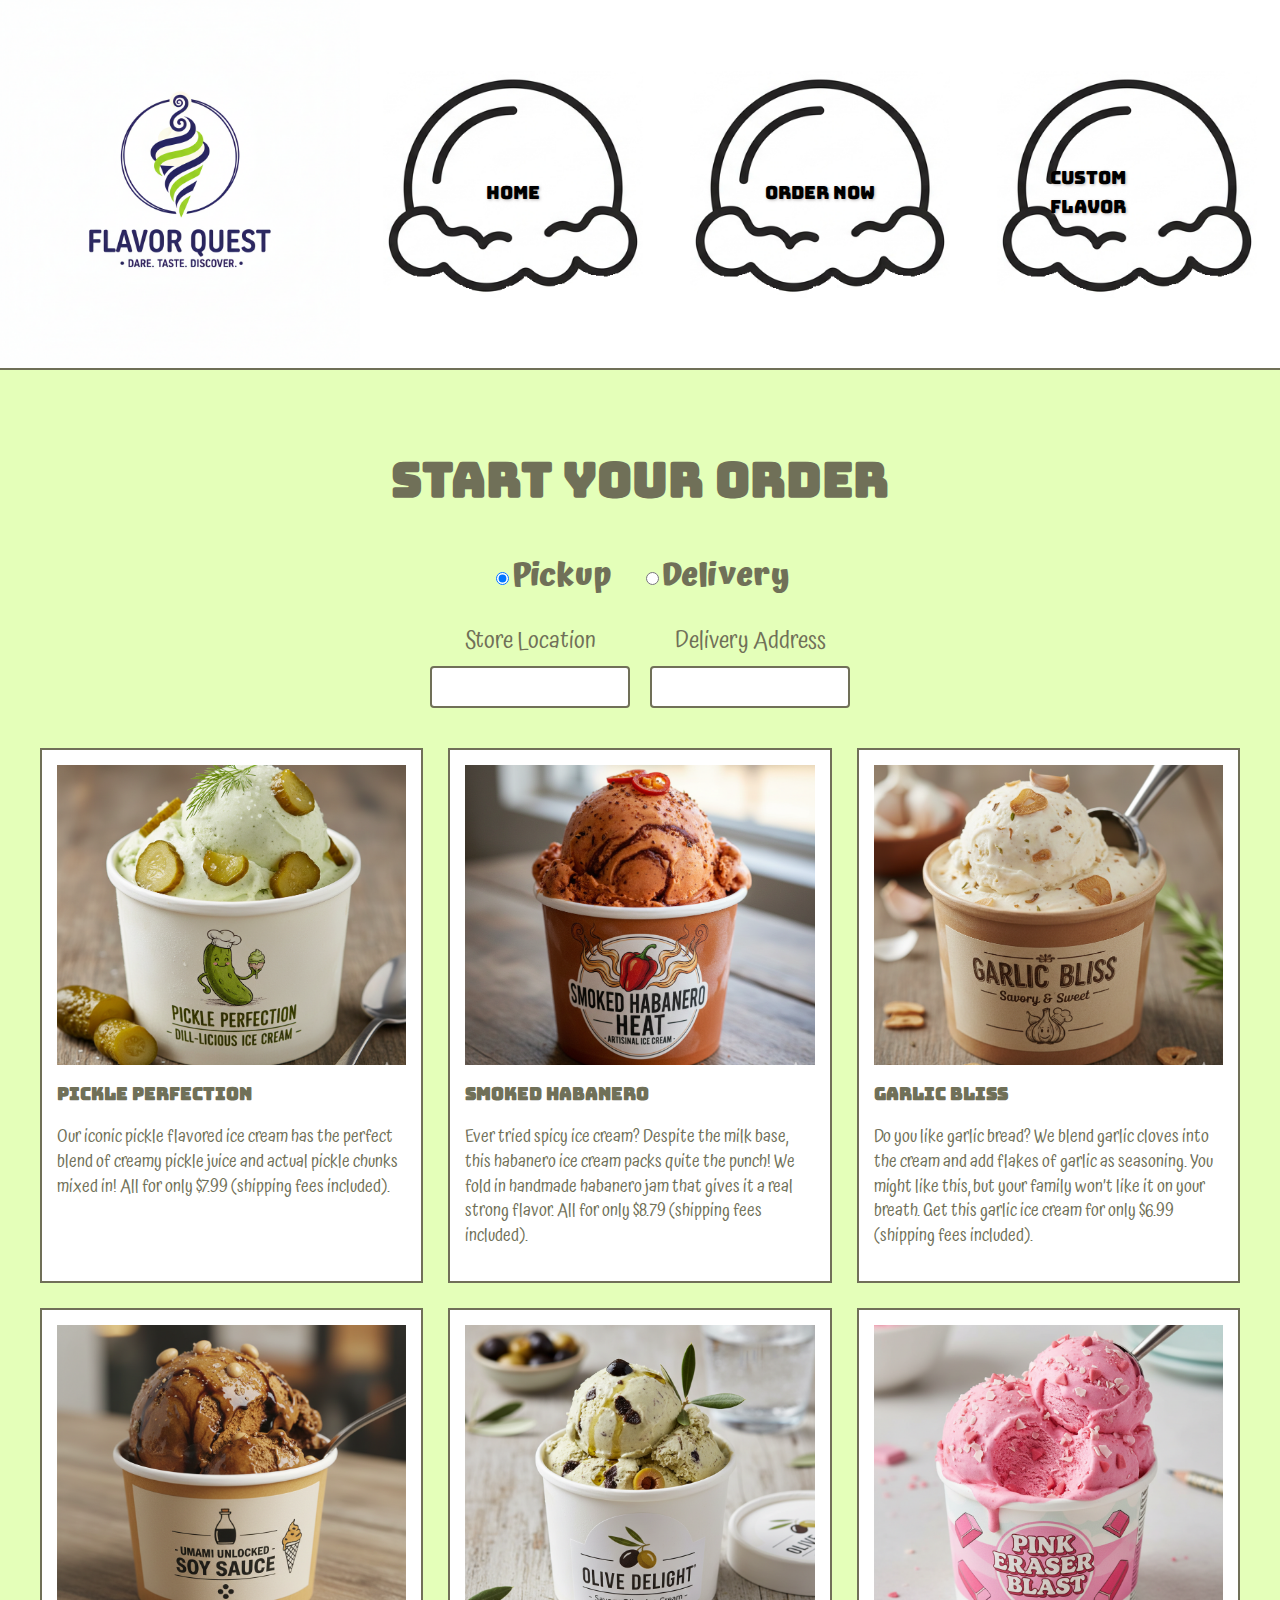
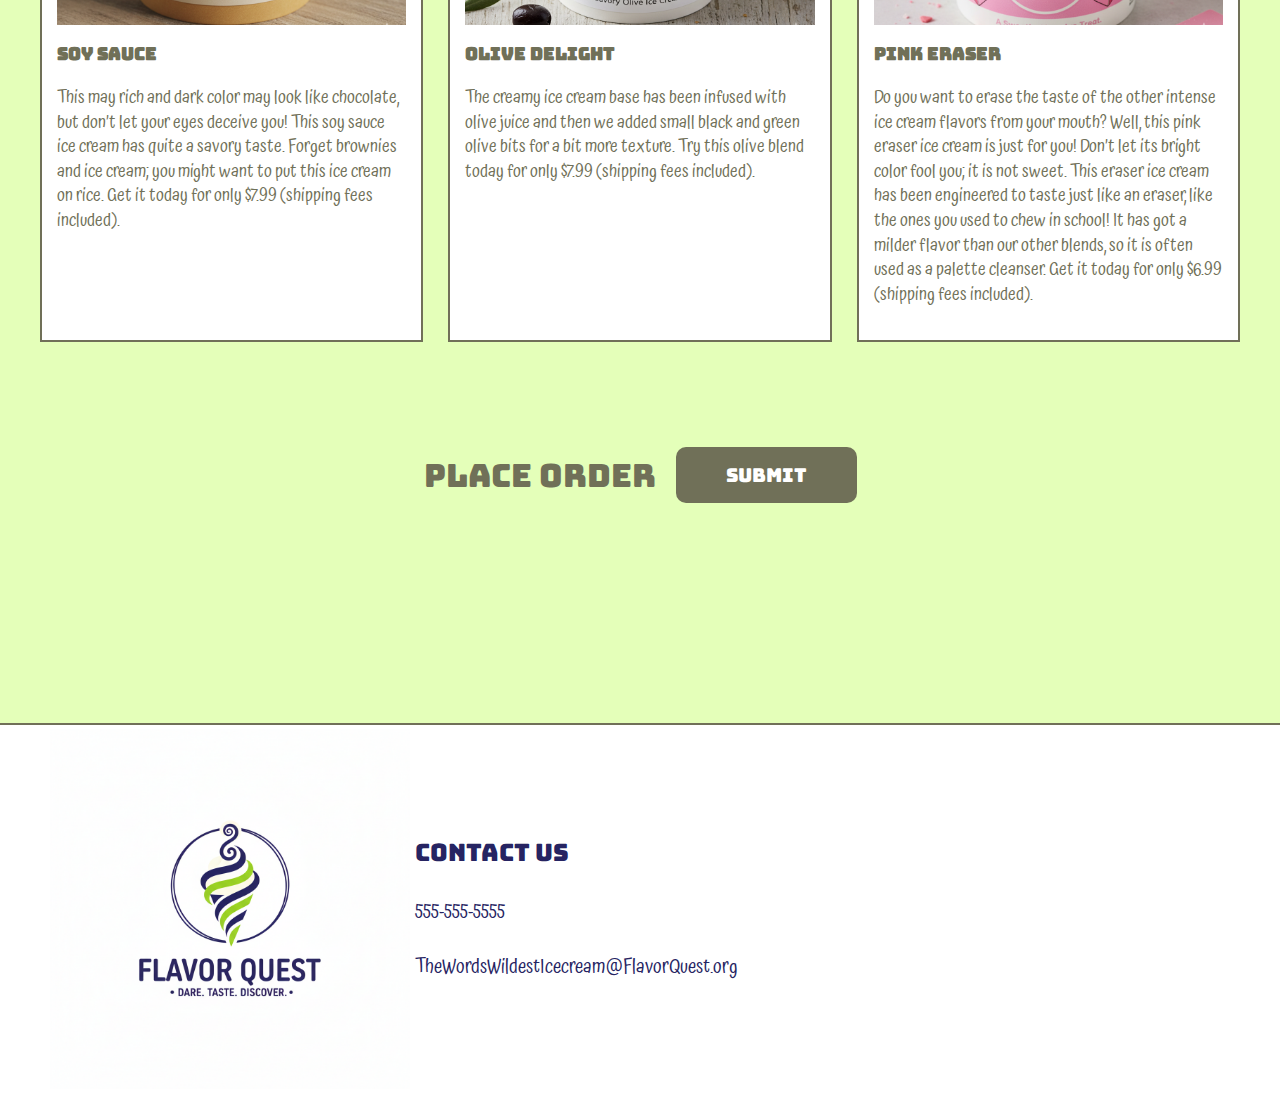
<file: Jensen/ordernow.html>
<!DOCTYPE html>
<html lang="en">
<head>
    <meta charset="UTF-8">
    <meta name="viewport" content="width=device-width, initial-scale=1.0">
    <title>Flavor Quest</title>
    <link rel="stylesheet" href="styles/style.css">
    <link rel="stylesheet" href="styles/ordernow.css">
</head>

<body>

    <header>
     <a href="index.html">
     <img src="images/logo.png" alt="Logo" class="logo">
     </a>
     <nav>
     <ul class="nav-list">
     <li>
      <a href="index.html" class="nav-item">
        <img src="images/ice_cream_scoop.png" alt="scoop" width="100">
        <span class="nav-text">Home</span>
      </a>
     </li>

     <li>
      <a href="ordernow.html" class="nav-item">
        <img src="images/ice_cream_scoop.png" alt="scoop" width="100">
        <span class="nav-text">Order Now</span>
      </a>
     </li>

     <li>
      <a href="customflavor.html" class="nav-item">
        <img src="images/ice_cream_scoop.png" alt="scoop" width="100">
        <span class="nav-text">Custom Flavor</span>
      </a>
     </li>
     </ul>
     </nav>
   </header>

   <main class="order-page">
     <h1 class="bungee-font">Start Your Order</h1>

     <div class="delivery-options">
       <label><input type="radio" name="method" checked>Pickup</label>
       <label><input type="radio" name="method">Delivery</label>
     </div>

     <div class="location-inputs">
      <div class="input-box">
        <label>Store Location</label>
        <input type="text">
      </div>
      <div class="input-box">
        <label>Delivery Address</label>
        <input type="text">
      </div>
     </div>

     <div class="product-grid">

     <div class="product-item selected">
      <div class="image-box">
        <img src="images/pickle.png" alt="Flavor 1">
      </div>
      <div class="product-text">
        <strong class="product-title">Pickle Perfection</strong>
        <p class="product-description">
        Our iconic pickle flavored ice cream has the perfect blend of creamy pickle juice and actual pickle chunks mixed in! All for only $7.99 (shipping fees included).
        </p>
      </div>
     </div>

     <div class="product-item">
      <div class="image-box">
        <img src="images/spicy.png" alt="Flavor 2">
      </div>
      <div class="product-text">
        <strong class="product-title">Smoked Habanero</strong>
        <p class="product-description">
        Ever tried spicy ice cream? Despite the milk base, this habanero ice cream packs quite the punch! We fold in handmade habanero jam that gives it a real strong flavor. All for only $8.79 (shipping fees included).
        </p>
      </div>
     </div>

     <div class="product-item">
      <div class="image-box">
        <img src="images/garlic.png" alt="Flavor 3">
      </div>
      <div class="product-text">
        <strong class="product-title">Garlic Bliss</strong>
        <p class="product-description">
        Do you like garlic bread? We blend garlic cloves into the cream and add flakes of garlic as seasoning. You might like this, but your family won’t like it on your breath. Get this garlic ice cream for only $6.99 (shipping fees included).
        </p>
      </div>
     </div>

     <div class="product-item">
      <div class="image-box">
        <img src="images/soy_sauce.png" alt="Flavor 4">
      </div>
      <div class="product-text">
        <strong class="product-title">Soy Sauce</strong>
        <p class="product-description">
        This may rich and dark color may look like chocolate, but don’t let your eyes deceive you! This soy sauce ice cream has quite a savory taste. Forget brownies and ice cream; you might want to put this ice cream on rice. Get it today for only $7.99 (shipping fees included).
        </p>
      </div>
     </div>

     <div class="product-item">
      <div class="image-box">
        <img src="images/olive.png" alt="Flavor 5">
      </div>
      <div class="product-text">
        <strong class="product-title">Olive Delight</strong>
        <p class="product-description">
        The creamy ice cream base has been infused with olive juice and then we added small black and green olive bits for a bit more texture. Try this olive blend today for only $7.99 (shipping fees included).
        </p>
      </div>
     </div>

     <div class="product-item">
      <div class="image-box">
        <img src="images/pink_eraser.png" alt="Flavor 6">
      </div>
      <div class="product-text">
        <strong class="product-title">Pink Eraser</strong>
        <p class="product-description">
        Do you want to erase the taste of the other intense ice cream flavors from your mouth? Well, this pink eraser ice cream is just for you! Don’t let its bright color fool you; it is not sweet. This eraser ice cream has been engineered to taste just like an eraser, like the ones you used to chew in school! It has got a milder flavor than our other blends, so it is often used as a palette cleanser. Get it today for only $6.99 (shipping fees included).
        </p>
      </div>
     </div>

     <div class="submit-section">
        <p class="bungee-font">Place Order</p>
        <button type="submit" class="submit-button">submit</button>
     </div>
    </main>

    <footer>
      <img src="images/logo.png" alt="Logo" class="logo">
   
      <div class="contact-info">
        <div class="contact-title">Contact Us</div>
        <div class="contact-phone">555-555-5555</div>
        <div class="contact-email">TheWordsWildestIcecream@FlavorQuest.org</div>
      </div>
   </footer>
   
    
</body>
</html>
</file>
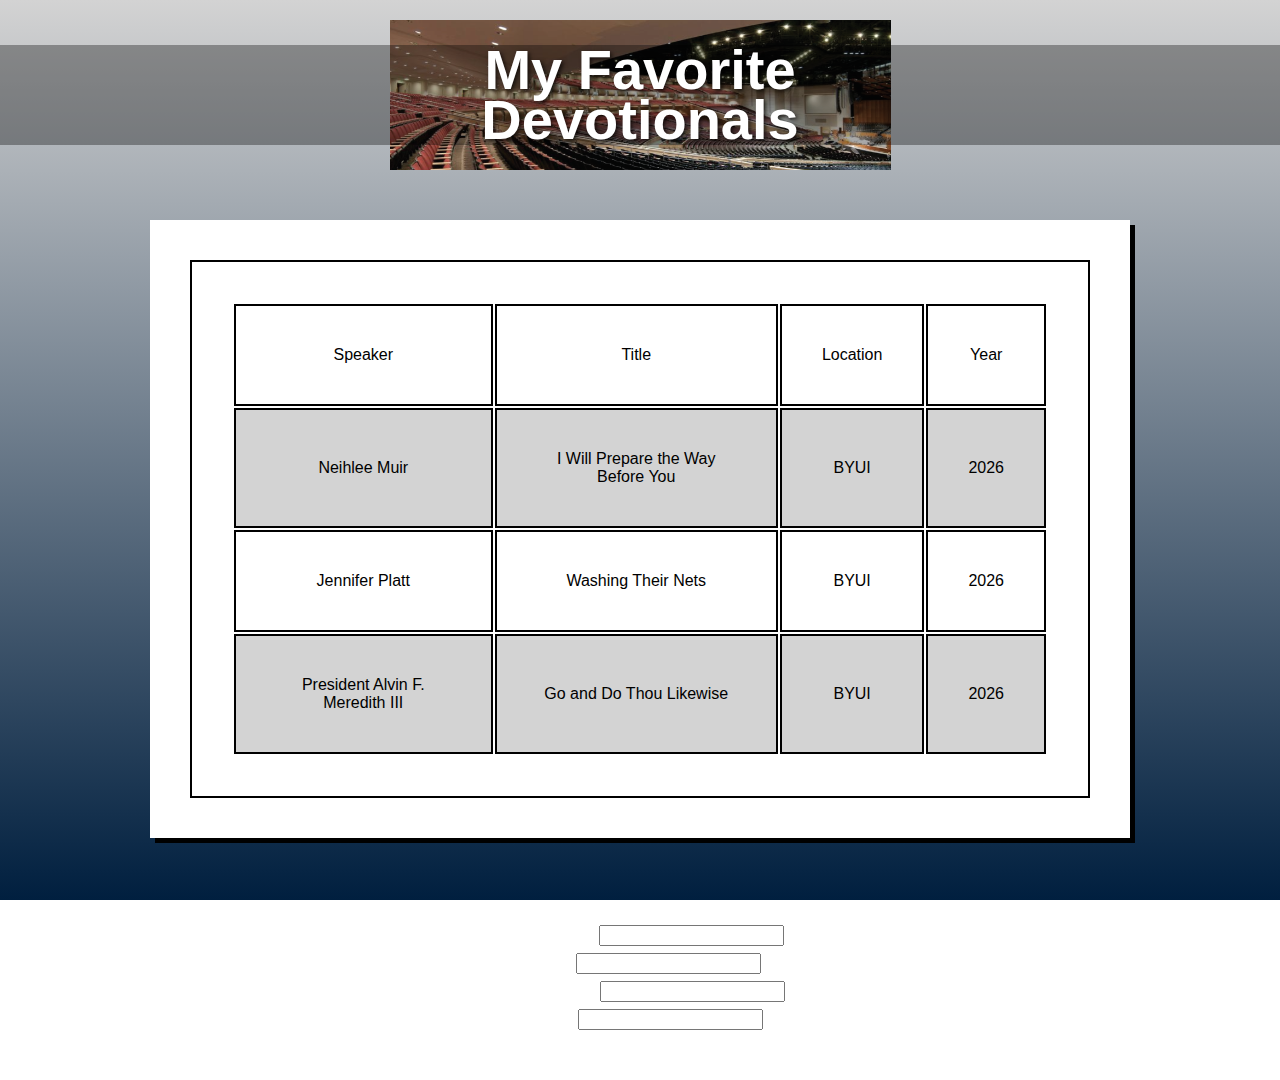
<file: ice/favorite_devo/favorite_devo/favdevo.html>
<!DOCTYPE html>
<html lang="en">
<head>
  <meta charset="UTF-8" />
  <meta name="viewport" content="width=device-width, initial-scale=1.0"/>
  <title>My Favorite Devotionals</title>
  <link rel="stylesheet" href="styles/styles.css" />
</head>
<body>
  <div class="container">
    <header class="header">
      <div class="header-image">
        <h1>My Favorite<br>Devotionals</h1>
      </div>
    </header>
    <main>
      <div class="content-box">
        <!-- Add your devotional content here -->
         <table>
            <tr>
              <td>Speaker</td>
              <td>Title</td>
              <td>Location</td>
              <td>Year</td>
            </tr>
            <tr>
                <td>Neihlee Muir</td>
                <td>I Will Prepare the Way Before You</td>
                <td>BYUI</td>
                <td>2026</td>
            </tr>
            <tr>
                <td>Jennifer Platt</td>
                <td>Washing Their Nets</td>
                <td>BYUI</td>
                <td>2026</td>
            </tr>
            <tr>
                <td>President Alvin F. Meredith III</td>
                <td>Go and Do Thou Likewise</td>
                <td>BYUI</td>
               <td>2026</td>
            </tr>
          </table>
      </div>
      <div class="forms">
          <form>
            <label for="speaker">Speaker:</label>
            <input type="text" id="speaker" name="speaker"><br>

            <label for="title">Title:</label>
            <input type="text" id="title" name="title"><br>

            <label for="location">Location:</label>
            <input type="text" id="location" name="location"><br>

            <label for="year">Year:</label>
            <input type="text" id="year" name="year"><br>
          </form>
      </div>
    </main>
  </div>
</body>
</html>
</file>
<file: Jensen/styles/style.css>
@import url('https://fonts.googleapis.com/css2?family=Bungee&display=swap');
@import url('https://fonts.googleapis.com/css2?family=Atma:wght@300;400;500;600;700&display=swap');

:root {
  --color1: white; 
  --color2: #262462;
  --color3: #ADACFA;
  --color4: #9AD025;
  --color5: #707058; /*font color*/
  --color6: #e4ffb9; /*body background color*/

}

/*Typography 
Heading Font: Bungee
Paragraph Font: Atma*/


body {
    font-family: 'Atma', sans-serif;
    background-color: #e4ffb9;
    color: #707058;
    line-height: 1.6;
    font-size: 1rem;
    margin: 0;
    padding: 0;
    overflow-x: hidden;
}
header {
  display: grid;
  grid-template-columns: 1fr 3fr;
  align-items: center;
  border-bottom: 2px solid #707058;
  background-color: white;
  height: 370px;
  width: 100vw; 
  margin: 0;
  box-sizing: border-box; 
}
.logo {
  width: 360px;
}
.nav-list {
  list-style: none;
  display: grid;
  grid-template-columns: repeat(3, 1fr);
  padding: 0;
  margin: 0;
}
.nav-item {
  text-decoration: none;
  display: flex;
  flex-direction: column;
  align-items: center;
  position: relative;
}
.nav-text {
  margin-top: 9px;
  position: absolute; 
  top: 50%;          
  left: 50%;          
  transform: translate(-50%, -50%);
  font-size: 18px;
  font-family: 'Bungee';
  color: black; 
  font-weight:100;    
  text-shadow: 1px 1px 3px rgba(160, 154, 154, 0.7); 
  pointer-events: none; 
}
.nav-item img {
  width: 260px;
  transition: transform 0.4s;
}
.nav-item:hover img {
    transform: scale(1.1);
}
main {
    margin: 0 auto;
    padding: 40px 20px;
}
h2 {
    font-family: 'Bungee';
    font-size: 3rem;
    margin-bottom: 40px;
    text-align: center;
    line-height: 1.1;
}
#hero {
    text-align: center;
    margin-bottom: 50px;
}
#hero p {
    max-width: 800px;
    margin: 0 auto 15px;
    font-size: 1.15rem;
}
#pickle {
    display: flex;
    align-items: center;
    gap: 40px;
    margin-bottom: 60px;
}
.pickle-ice-cream-img img {
    width: 400px; 
    height: auto;
    border-radius: 10px;
    border: 2px solid #707058;
}
.pickle-ice-cream-text {
    flex: 1;
    font-size: 1.15rem;
}
.gallery-grid-system {
    display: grid;
    grid-template-columns: repeat(5, 1fr);
    grid-template-rows: repeat(2, 250px); 
    gap: 15px;
    width: 100%;
}
.gallery-grid-system img {
    width: 100%;
    height: 100%;
    object-fit: cover;
    border: 2px solid #707058;
    border-radius: 5px;
}
.img-large {
    grid-column: 1 / 3; 
    grid-row: 1 / 3;    
}
.img-tall {
    grid-column: 5 / 6; 
    grid-row: 1 / 3;
}
.gallery-container img:hover {
    transform: scale(1.02);
    cursor: pointer;
}
hr {
    margin: 50px 0;
    border: 0;
    border-top: 2px solid #707058; 
}
footer {
    display: grid;
    grid-template-columns: 1fr 3fr; 
    align-items: center;  
    padding: 0 50px; 
    margin-top: 50px;
    border-top: 2px solid #707058;
    background-color: white;
    width: 100vw; 
    height: 370px;
    box-sizing: border-box
}
footer .logo {
    width: 360px;
    justify-self: start; 
}
.contact-info {
    display: flex;
    flex-direction: column; 
    gap: 25px; 
    padding-left: 40px; 
    justify-self: end;    
    text-align: left;
    padding-right: 60%;
}
.contact-title {
    font-family: 'Bungee', cursive;
    color: #262462;
    margin: 0;
    font-size: 1.5rem;
}
.contact-phone, 
.contact-email {
    font-family: 'Atma', sans-serif;
    color: #262462;
    margin: 0;
    font-size: 1.2rem;
}
</file>
<file: wwr/styles/style.css>
@import url("https://fonts.googleapis.com/css2?family=Oswald:wght@200..700&display=swap");
@import url("https://fonts.googleapis.com/css2?family=Gravitas+One&family=Oswald:wght@200..700&display=swap");

#content {
  max-width: 1600px;
  margin: 0 auto;
}
nav a {
  text-align: center;
  color: #feffbd;
  text-decoration: none;
  padding: 35px;
}
.home-grid {
  display: grid;
  grid-template-columns: repeat(10, 1fr);
}
#hero {
  display: grid;
  grid-template-columns: 1fr 3fr 1fr;
  margin-top: -100px;
}
#hero-box {
  grid-column: 1/4;
  grid-row: 1/3;
  z-index: -1;
}
#hero-msg {
  grid-column: 2/3;
  grid-row: 1/2;
  margin-top: 100px;
}
#hero-msg h1,
#hero-msg h4 {
  text-align: center;
  color: #feffbd;
}
#hero-msg h2 {
  color: #e9fffe;
  text-align: center;
}
.button-box {
  text-align: center;
}
main section {
  text-align: center;
  box-sizing: border-box;
}
#background {
  height: 725px;
  grid-column: 1/11;
  grid-row: 4/9;
}
body {
  background-color: #e9fffe;
  color: #583d1e;
  font-size: 22px;
  font-family: Oswald, Arial, Verdana, sans-serif;
  margin: 0;
  padding: 0;
}
h2 {
  margin: 0;
}
header {
  display: grid;
  grid-template-columns: 150px auto;
  background-color: #717933;
}
nav {
  display: flex;
  justify-content: space-around;

}
nav a:hover {
  background-color: #feffbd;
  color: #583d1e;
}
.book,
.join {
  background-color: #717933;
  color: #feffbd;
  text-decoration: none;
  font-size: 18px;
  padding: 15px 30px;
  margin-top: 50px;
  border-radius: 5px;
}
.book:hover,
.join:hover {
  background-color: #feffbd;
  color: #583d1e;
}
#background {
  background-color: #e9fffe;
}
.msg {
  line-height: 1.5em;
  padding: 35px;
  background-color: #e9fffe;
  grid-column: 6/10;
  grid-row: 6/7;
  box-shadow: 5px 5px 10px #6f7364;
}
.msg h2 {
  color: #717933;
  font-family: "Gravitas One", Verdana, Arial, sans-serif;
}
.msg p {
  color: #717933;
  padding-bottom: 15px;
  font-size: 0.8em;
}
footer {
  background-color: #717933;
  color: #feffbd;
  padding: 25px 50px;
  margin-top: 200px;
  display: flex;
  justify-content: space-around;
  align-items: center;
}
footer a {
  color: #feffbd;
  text-decoration: none;
}
footer a:hover {
  color: #e9fffe;
}
footer p {
  font-size: 1.2em;
}
footer p a:hover {
  text-decoration: underline;
}
footer .social img {
  padding-top: 15px;
}
.home-title {
  color: #717933;
  margin-top: 10px;
  font-size: 2em;
  font-family: "Gravitas One", Verdana, Arial, sans-serif;
}
h4 {
  color: #717933;
}
.logo {
  width: 80px;
}
.icon {
  width: 80px;
  padding-top: 10px;
}
#hero-img {
  width: 100%;
}
#logo_link {
  padding-top: 5px;
  justify-self: center;
  align-self: center;
}
.rivers-card,
.camping-card,
.rapids-card {
  margin: 200px 0;
}
.rivers-card {
  grid-column: 2/4;
  grid-row: 2/3;
}
.camping-card {
  grid-column: 5/7;
  grid-row: 2/3;
}
.rapids-card {
  grid-column: 8/10;
  grid-row: 2/3;
}
.card-img {
  border: 10px solid #583d1e;
  transition: transform .5s;
  box-shadow: 5px 5px 10px #6f7364;
}
.card-img:hover {
  opacity: .6;
  transform: scale(1.1);
}
.mountains {
  grid-column: 2/7;
  grid-row: 5/8;
  box-shadow: 5px 5px 10px #6f7364;
}
.card-img, .mountains {
  width: 100%;
}
/*DO NOT ADD ANY MORE CSS BEYOND THIS POINT*/
@media screen and (max-width: 900px) {
    #hero, .home-grid {
        display: block;
        height: auto;
    }
    nav, footer {
        flex-direction: column;
    }
    nav a {
        display: block;
        padding: 15px;
    }
    #hero {
        margin-top: 0;
    }
    #hero-msg {
        margin-top: 0;
    }
    #hero-msg h4 {
        display: none;
    }
    #hero-msg h1 {
        color: #6f7364;
    }
    .home-title {
        font-size: 25px;
    }
    .rivers-card, .camping-card, .rapids-card { 
        margin: 50px auto;
        width: 60%;
    }
    #background {
        display: none;
    }
    .mountains, .msg {
        width: 80%;
        display: block;
        margin: 0 auto;
    }
    footer {
        margin-top: 25px;
    }
}
</file>
<file: ice/valentines/valentines/styles/styles.css>
/* Main fonts */
@import url('https://fonts.googleapis.com/css2?family=Emilys+Candy&display=swap');
@import url('https://fonts.googleapis.com/css2?family=Indie+Flower&display=swap');
/* Backup fonts */
@import url('https://fonts.googleapis.com/css2?family=Shadows+Into+Light&display=swap');
@import url('https://fonts.googleapis.com/css2?family=Dancing+Script:wght@400..700&family=Shadows+Into+Light&display=swap');

body {
    background-image: url("../images/valentines.png");
    background-position: center;
    background-repeat: no-repeat;
    background-size: cover;
    height: 100%;
    width: 100%;
    margin: 0;
}
img {
    opacity: 0;
    height: 200px;
    width: 200px;
    grid-column: 1 / -1;
}
header {
    display: grid;
    background-color: #59434C;
    padding: 35px;
    opacity: 0.8;
}
ul {
    display: grid;
    grid-template-columns: 1fr 1fr 1fr 1fr;
    font-size: 1.8em;
    color: white;
    list-style-type: none;
    font-family: "Emilys Candy", "Dancing Script", "Brush Script MT", sans-serif;
}
li:hover {
    font-size: 1.1em;
}
h1 {
    color: white;
    justify-self: center;
    font-family: "Emilys Candy", "Dancing Script", "Brush Script MT", sans-serif;
    font-size: 5em;
    grid-column: 1 / -1;
    text-shadow: 10px 10px 8px #59434C;
}
footer {
    display: grid;
    background-color: #59434C;
    color: #FEF9CA;
    padding: 15px;
    opacity: 0.8;
    font-size: 1.3em;
}
main {
    display: grid;
    grid-template-columns: 1fr 1fr 1fr;
    gap: 20px;
}
section {
    background-color: #FEF9CA;
    color: #59434C;
    box-shadow: 10px 10px 8px #59434C;
}
h2 {
    padding: 20px;
    font-family: "Emilys Candy", "Dancing Script", "Brush Script MT", sans-serif;
    font-size: 1.8em;
}
p {
    font-family: "Indie Flower", "Shadows Into Light", Arial, sans-serif;
    padding: 20px;
    font-size: 20px;
}
</file>
<file: styles/styles.css>
@import url('https://fonts.googleapis.com/css2?family=Caveat:wght@400..700&family=Playwrite+NZ+Basic:wght@100..400&display=swap');
@import url('https://fonts.googleapis.com/css2?family=Annie+Use+Your+Telescope&family=Caveat:wght@400..700&family=Playwrite+NZ+Basic:wght@100..400&display=swap');
@import url('https://fonts.googleapis.com/css2?family=Patrick+Hand&display=swap');

/* Followed W3Schools Slideshow Tutorial Start*/
* {box-sizing: border-box;}

.slideshow {
    max-width: 1000px;
    position: relative;
    margin: auto;
}

.slide {
    display: none;
}

.previous, .next {
    cursor: pointer;
    position: absolute;
    top: 50%;
    width: auto;
    margin-top: -22px;
    padding: 16px;
    color: white;
    font-weight: bold;
    font-size: 18px;
    transition: 0.6s ease;
    border-radius: 0 3px 3px 0;
    user-select: none;
}

.next {
    right: 0;
    border-radius: 3px 0 0 3px;
}

.previous:hover, .next:hover {
    background-color: rgba(0,0,0,0,0.8);
}

.slide_text {
    color: #f2f2f2;
    font-size: 15px;
    padding: 8px 12px;
    position: absolute;
    bottom: 8px;
    width: 100%;
    text-align: center;
}

.slide_number {
    color: #f2f2f2;
    font-size: 12px;
    padding: 8px 12px;
    position: absolute;
    top: 0;
}

.fade {
    animation-name: fade;
    animation-duration: 1.5s;
}
@keyframes fade {
    from {opacity: .4;}
    to {opacity: 1;}
}
/* Followed W3Schools Slideshow Tutorial End*/
#client_report_body {
    color:#504537;
    text-align: center;
}
#client_report_body button a{
    text-decoration: none;
    color: #504537;
    padding: 30px;
}
#client_report_body h2{
    font-size: 2.5em;
}
#client_report_body p{
    font-size: 1.5em;
}
header nav {
    display: grid;
    grid-template-columns: repeat(6, 1fr);
}
#ice_main h1 {
    color: #504537;
    grid-column: 1/4;
    grid-row: 1/2;
    text-align: center;
    font-size: 3em;
}
#ice_main h2 {
    color: #504537;
    font-size: 2em;
    text-align: left;
}
.challenge1, .challenge2, .challenge3 {
    grid-row: 2/3;
}
.challenge1 img, .challenge2 img, .challenge3 img, .challenge5 img, .challenge6 img, .challenge7 img {
    width: 100%;
}
.challenge5, .challenge6, .challenge7 {
    grid-row: 6/7;
}
.middle_challenge {
    grid-column: 1/4;
    border: #596433 solid 5px;
    padding: 30px;
}
.challenge4  img{
    width: 100%;
}
#ice_main {
    display: grid;
    grid-template-columns: 1fr 1fr 1fr;
    gap: 50px;
    align-items: center;
    margin: 50px;
}
body {
    background-color: #9FBE9D;
    margin: 0 auto;
}
nav {
    display: grid;
    grid-template-columns: repeat(5, 1fr);
    background-color: #F8EECD;
}
nav a {
    padding: 15px;
    text-align: center;
    color: black;
    text-decoration: none;
}
.logo {
    height: 100px;
    width: 100px;
}
img {
    width: 50%;
}
h1 {
    font-family: "Caveat";
    font-size: 4em;
}
h2 {
    font-size: 2em;
    font-family: "Annie Use Your Telescope";
}
p {
    font-family: "Patrick Hand";
}
footer {
    font-family: "Annie Use Your Telescope";
    display: grid;
    grid-template-columns: repeat(3, 0.25fr) 1fr;
    grid-template-rows: 2fr;
    background-color: #F8EECD;
}
footer a img {
    width: 80px;
    height: 80px;
}
.search_button {
    grid-column: 4/5;
    grid-row: 1/2;
}
.footer_info {
    color: #504537;
    text-decoration: none;
    font-size: 1.25em;
    grid-column: 4/5;
    grid-row: 2/3;
}
.copyright {
    font-size: 1.5em;
}
footer a {
    text-decoration: none;
}
footer .logo {
    padding: 10px;
    grid-column: 1/2;
    grid-row: 1/2;
}
footer p {
    font-family: "Patrick Hand";
    color: #504537;
    grid-column: 2/4;
}
.body_content {
    background-color: #9FBE9D;
    display: grid;
    grid-template-columns: 0.5fr 0.5fr 1fr;
    grid-template-rows: 1fr 0.5fr 0.5fr;
}
.table_info {
    align-items: center;
    grid-column: 1/3;
    grid-row: 1/2;
}
.temple_photo {
    filter: drop-shadow(8px 8px 2px #596433);
    padding: 30px;
    width: 800px;
    height: 600px;
    grid-column: 3/4;
    grid-row: 1/2;
}
.and_gate_photo {
    filter: drop-shadow(8px 8px 2px #596433);
    padding: 30px;
    width: 350px;
    height: 500px;
    grid-column: 1/2;
    grid-row: 2/3;
}
.or_gate_photo {
    filter: drop-shadow(8px 8px 2px #596433);
    padding: 30px;
    width: 350px;
    height: 500px;
    grid-column: 1/2;
    grid-row: 3/4;
}
.temple_photo_text {
    place-items: center;
    font-family: "Annie Use Your Telescope";
    color: #504537;
    font-size: 1.5em;
    padding: 10px;
    grid-column: 3/4;
    grid-row: 2/4;
}
.temple_photo_text p {
    padding: 50px;
    font-family: "Patrick Hand";
    color: #504537;
}
.and_gate_text {
    font-size: 1.25em;
    grid-column: 2/3;
    grid-row: 2/3;
    font-family: "Patrick Hand";
    color: #504537;
}
.or_gate_text {
    font-size: 1.25em;
    grid-column: 2/3;
    grid-row: 3/4;
    color: #504537;
    font-family: "Patrick Hand";
}
table, td {
  justify-self: center;
  padding: 40px;
  border: 2px solid #596433;
}
th {
    color: #504537;
    font-size: 1.5em;
    border: 2px solid #596433;
}
table {
    background-color: #E2F7DE;
    margin: 30px auto;
    width: 90%;
    max-width: 900px;
    padding: 40px;
    box-shadow: 5px 5px 2px #596433;
    min-height: 400px;
}
h2 {
    text-align: center;
    color: #504537;
}
button {
    background-color: #B2734D;
    border-radius: 10px;
    margin: 30px 30px;
    font-size: 1.7em;
    font-family: "Caveat";
}
input {
    font-size: 1.25em;
}
form {
    font-size: 1.25em;
}
.facebook_logo {
    padding: 5px;
    grid-column: 1/2;
    grid-row: 2/3;
}
.twitter_logo {
    padding: 5px;
    grid-column: 2/3;
    grid-row: 2/3;
}
.instagram_logo {
    padding: 5px;
    grid-column: 3/4;
    grid-row: 2/3;
}
</file>
<file: Gonda/styles/style.css>
@import url('https://fonts.googleapis.com/css2?family=Noto+Serif+JP:wght@200..900&display=swap');
@import url('https://fonts.googleapis.com/css2?family=Lato:ital,wght@0,100;0,300;0,400;0,700;0,900;1,100;1,300;1,400;1,700;1,900&display=swap');

:root {
    --primary-color: #2C2F5B;
    --secondary-color: #F5F0E8;
    --accent1-color: #C0392B;
    --accent2-color: #6B7C5C;
}
#desitnation .child_element h1 {
    font-size: 2.5em;
    width: 70%;
    margin-top: -10%;
    color: #F5F0E8;
    text-shadow: 3px 2px 1px #C0392B;
}
#desitnation .child_element p {
    font-size: 1.7em;
    color: #F5F0E8;
    margin-top: -5%;
    text-shadow: 3px 2px 1px #2C2F5B;
}
#desitnation .background_photo {
    height: 1500px;
}
.shopping_street, .indoor_market {
    box-shadow: 5px 5px 5px #2C2F5B;
}
.mossy_path {
    box-shadow: 5px 5px 5px #6B7C5C;
}
body {
    margin: 0 auto;
    background-color: #F5F0E8;
}
header {
    background-color: #F5F0E8;
    display: grid;
    grid-template-columns: 2fr 1fr;
    align-items: center;
    padding: 20px;
}
.logo {
    height: 100px;
    width: 100px;
}
header nav {
    display: grid;
    grid-template-columns: repeat(3, 1fr);
    gap: 5px;
}
a {
    color: #2C2F5B;
    text-decoration: none;
    font-family: "Noto Serif JP";
}
h1, h2, h3, h4, h5, h6 {
    font-family: "Noto Serif JP";
}
p {
    font-family: "Lato";
}
.background_photo {
    z-index: 0;
    width: 100%;
    max-height: 450px;
    grid-row: 1/4;
    grid-column: 1/2;
}
h1 {
    color: #F5F0E8;
    text-shadow: 3px 2px 1px #2C2F5B;
    text-align: center;
    z-index: 1;
    grid-row: 1/2;
    grid-column: 1/2;
}
.photo_text {
    grid-row: 2/3;
    text-align: center;
    z-index: 1;
    grid-column: 1/2;
}
.photo_button {
    background-color: #2C2F5B;
    color: #F5F0E8;
    border-radius: 5px;
    border-color: #2C2F5B;
    padding: 15px;
    z-index: 1;
    font-family: "Lato";
    grid-row: 3/4;
    grid-column: 1/2;
}
.grid_element {
    margin: 50px;
    display: grid;
    grid-template-columns: 1fr 1fr;
}
.grid_element3 {
    margin: 50px;
    display: grid;
    grid-template-columns: 1fr 1fr;
}
.image_description {
    border: 2px solid #2C2F5B;
    padding: 20px;
}
.grid_element3 .image_description {
    border: 2px solid #6B7C5C;
}
.grid_element h2 {
    font-size: 2em;
    color: #2C2F5B;
    padding: 30px;
    text-align: center;
    grid-column: 1/3;
}
.grid_element p {
    font-size: 1.5em;
    color: #2C2F5B;
}
.grid_element img {
    width: 700px;
}
.grid_element3 h2 {
    font-size: 2em;
    color: #6B7C5C;
    padding: 30px;
    text-align: center;
    grid-column: 1/3;
}
.grid_element3 p {
    font-size: 1.5em;
    color: #6B7C5C;
}
.grid_element3 img {
    width: 700px;
}
#home h2 {
    grid-column: 1/3;
    text-align: center;
    padding: 50px;
}
#home h3 {
    grid-column: 1/3;
    text-align: center;
    margin: 50px;
}
#home h5 {
    text-align: center;
    padding: 50px;
}
#home {
    display: grid;
    grid-template-columns: 2fr 1fr;
}
.side_street {
    margin: 50px;
    width: 500px;
    height: 300px;
}
.side_street_text {
    font-size: 1.25em;
    padding: 50px;
}
.choose_us {
    gap: 80px;
    margin: 50px;
    grid-column: 1/3;
    display: grid;
    grid-template-columns: 1fr 1fr 1fr
}
.choose_us img {
    width: 100%
}
.start_exploring {
    grid-column: 1/3;
    display: grid;
    grid-template-columns: 1fr;
    justify-content: center;
    justify-items: center;
    align-items: center;
}
.child_element {
    grid-column: 1/3;
    display: grid;
    grid-template-columns: 1fr;
    grid-template-rows: 1fr 1fr 1fr;
    justify-content: center;
    justify-items: center;
    align-items: center;
}
.child_element h1 {
    margin: 15px;
    grid-row: 2/3;
}
.child_element p {
    grid-row: 3/4;
}
.browse {
    border-radius: 5px;
    border-color: #d3d3d3;
    align-self: center;
    width: 300px;
    height: 50px;
}
.last_section {
    background-color: #d3d3d3;
    grid-column: 1/3;
    display: grid;
    grid-template-columns: 1fr 1fr;
}
.desitnation {
    border-top: 5px solid #6B7C5C;
}
footer {
    background-color: #F5F0E8;
    display: grid;
    grid-template-columns: 1fr 1fr 1fr;
    padding: 20px;
}
footer img {
    height: 50px;
    width: 50px;
}
footer .logo {
    grid-row: 1/3;
}
footer nav {
    grid-column: 3/4;
    display: grid;
    grid-template-columns: repeat(6, 1fr);
    gap: 30px;
    align-items: center;
}
footer pre {
    text-align: right;
    white-space: pre-wrap;
    font-family: "Lato";
    grid-row: 2/3;
    grid-column: 2/4;
    color: #2C2F5B;
}
</file>
<file: ice/styles/styles.css>
@import url('https://fonts.googleapis.com/css2?family=Caveat:wght@400..700&family=Playwrite+NZ+Basic:wght@100..400&display=swap');
@import url('https://fonts.googleapis.com/css2?family=Annie+Use+Your+Telescope&family=Caveat:wght@400..700&family=Playwrite+NZ+Basic:wght@100..400&display=swap');
@import url('https://fonts.googleapis.com/css2?family=Patrick+Hand&display=swap');

button {
    background-color: #B2734D;
    border-radius: 10px;
    margin: 30px 30px;
    font-size: 1.7em;
    font-family: "Caveat";
}
input {
    font-size: 1.25em;
}
form {
    font-size: 1.25em;
}
.logo {
    height: 100px;
    width: 100px;
}
nav {
    display: grid;
    grid-template-columns: repeat(5, 1fr);
    background-color: #F8EECD;
}
nav a {
    padding: 15px;
    text-align: center;
    color: black;
    text-decoration: none;
}
body {
    background-color: #9FBE9D;
    margin: 0 auto;
}
footer {
    font-family: "Annie Use Your Telescope";
    display: grid;
    grid-template-columns: repeat(3, 0.25fr) 1fr;
    grid-template-rows: 2fr;
    background-color: #F8EECD;
}
footer a img {
    width: 80px;
    height: 80px;
}
.footer_info {
    color: #504537;
    text-decoration: none;
    font-size: 1.25em;
    grid-column: 4/5;
    grid-row: 2/3;
}
.copyright {
    font-size: 1.5em;
}
footer a {
    text-decoration: none;
}
footer .logo {
    padding: 10px;
    grid-column: 1/2;
    grid-row: 1/2;
}
footer p {
    font-family: "Patrick Hand";
    color: #504537;
    grid-column: 2/4;
}
.facebook_logo {
    padding: 5px;
    grid-column: 3/4;
    grid-row: 2/3;
}
.twitter_logo {
    padding: 5px;
    grid-column: 2/3;
    grid-row: 2/3;
}
.instagram_logo {
    padding: 5px;
    grid-column: 3/4;
    grid-row: 2/3;
}
.search_button {
    grid-column: 4/5;
    grid-row: 1/2;
}
</file>
<file: Jensen/styles/customflaver.css>
h1 {
    font-size: 3rem;
}
.bungee-font {
    font-family: 'Bungee', cursive;
}
.atma-font {
    font-family: 'Atma', cursive;
}
.form-group, label {
    font-size: 1.7rem;
}
.intro-text {
    font-size: 1.7rem;
    min-height: auto;
}
.custom-page {
            max-width: 900px;
            margin: 0 auto;
            padding: 20px;
            text-align: center;
}
.form-container {
            text-align: left;
}
.form-group {
            margin-bottom: 20px;
}
.radio-options {
            display: flex;
            gap: 60px; 
            margin-top: 10px;
            padding-left: 10px; 
}
.radio-options label {
            display: flex;
            align-items: center;
            gap: 8px;
            cursor: pointer;
}
.time-frame-box {
            border: 2px solid #707058;
            padding: 15px;
            border-radius: 10px;
            position: relative;
            background-color: #fff;
}
.describe-section {
            display: flex;
            gap: 20px;
            align-items: stretch; 
            margin-top: 30px;
}
.describe-input {
            flex: 1;
            display: flex;
            flex-direction: column;
}
.describe-input textarea {
            width: 100%;
            height: 130px;
            padding: 10px;
            border: 2px solid #333;
            border-radius: 5px;
            resize: none;
            box-sizing: border-box;
}
.note-text {
            flex: 1;
            font-size: 1.2rem;
            line-height: 1.5;
            margin-top: 1.4rem; 
            display: flex;
            align-items: flex-end; 
            padding-bottom: 0; 
}
.note-text p {
            margin-bottom: 0;
}
.submit-area {
            margin-top: 10px;
            text-align: left;
}
.submit-button {
            background-color:#707058;
            color: white;
            border: none;
            border-radius: 10px;
            cursor: pointer;
            transition: transform 0.2s;
            font-size: 1.2rem;
            padding: 15px 50px;
}
.submit-button:hover {
            transform: scale(1.05);
            background-color: #9AD025;
            color: #707058;
}
</file>
<file: Jensen/styles/ordernow.css>
.order-page {
    max-width: 1200px;
    margin: 0 auto;
    padding: 40px 20px;
}
.bungee-font {
    font-family: 'Bungee', cursive;
    text-align: center;
    color: #262462;
    font-size: 3rem;
}
.delivery-options {
    display: flex;
    justify-content: center;
    gap: 30px;
    margin-bottom: 20px;
    font-family: 'Atma', sans-serif;
    font-weight: bold;
    font-size: 2rem;
}
.location-inputs {
    display: flex;
    justify-content: center;
    gap: 20px;
    margin-bottom: 40px;
}
.input-box {
    display: flex;
    flex-direction: column;
    width: 200px;
}
.input-box label {
        font-family: 'Atma', sans-serif;
        margin-bottom: 5px;
        text-align: center;
        font-size: 1.5rem;
}
.input-box input {
        border: 2px solid #707058;
        padding: 8px;
        border-radius: 4px;
        font-family: 'Atma', sans-serif;
}
.product-grid {
        display: grid;
        grid-template-columns: repeat(3, 1fr);
        gap: 25px;
        margin-bottom: 50px;
}
.product-item {
        border: 2px solid #707058; 
        padding: 15px;
        background-color: white;
        transition: all 0.3s ease;  
        display: flex;
        flex-direction: column;
        cursor: pointer;         
}
.product-item:hover {
        border: 6px solid #9AD025; 
        transform: scale(1.05);  
        box-shadow: 0 10px 25px rgba(0,0,0,0.15);
        z-index: 2;                   
}
.image-box {
        width: 100%;
        height: 300px;
        margin-bottom: 15px;
        overflow: hidden;
}
.image-box img {
        width: 100%;
        height: 100%;
        object-fit: cover;
}
.product-title {
        display: block;
        font-family: 'Bungee';
        font-size: 1.1rem;
        margin-bottom: 8px;
}
.product-description {
        font-size: 1.1rem;
        line-height: 1.4;
}
.submit-section {
        display: flex;
        justify-content: center; 
        align-items: center;   
        gap: 20px;
        grid-column: 1 / -1;    
        width: 100%;
        margin: 60px 0;
        padding: 20px 0;
}
.submit-section p { 
        margin: 0;
        font-size: 2rem;
        font-family: 'Bungee', cursive; 
}
.submit-button {
        background-color: #707058;
        color: white;
        font-family: 'Bungee';
        padding: 15px 50px;
        border: none;
        border-radius: 10px;
        cursor: pointer;
        font-size: 1.2rem;
        transition: background-color 0.2s;
}

.submit-button:hover {
        background-color: #9AD025;
        color: #707058;
}
.bungee-font {
        color: #707058;
}
</file>
<file: ice/favorite_devo/favorite_devo/styles/styles.css>
body {
  margin: 0;
  height: 100%;
  font-family: Arial, sans-serif;
  background: linear-gradient(to bottom, #d3d3d3, #001f3f);
  background-repeat: no-repeat; /* Just in case */
  background-attachment: fixed;
}

.container {
  text-align: center;
}

.header {
  padding: 20px 0;
}

.header-image {
  background-image: url('../images/icenter.png'); /* Replace with your image */
  background-repeat: no-repeat;
  background-position: center;
  height: 150px;
  display: flex;
  flex-direction: column;
  justify-content: center;
  color: white;

}

.header-image h1 {
  margin: 0;
  line-height: 0.9;
  font-size: 3.5em;
  font-weight: bold;
  text-shadow: 2px 2px 4px rgba(0, 0, 0, 0.7);
  background: #00000055;
}

.content-box {
  background-color: white;
  margin: 30px auto;
  width: 90%;
  max-width: 900px;
  padding: 40px;
  box-shadow: 5px 5px 0px black;
  min-height: 400px;
}

table, td {
  justify-self: center;
  padding: 40px;
  border: 2px solid black;
}

tr:nth-child(even) {
  background-color: lightgray;
}

.forms {
  padding: 50px;
  color: white;
  font-size: 1.5em;
}
</file>
